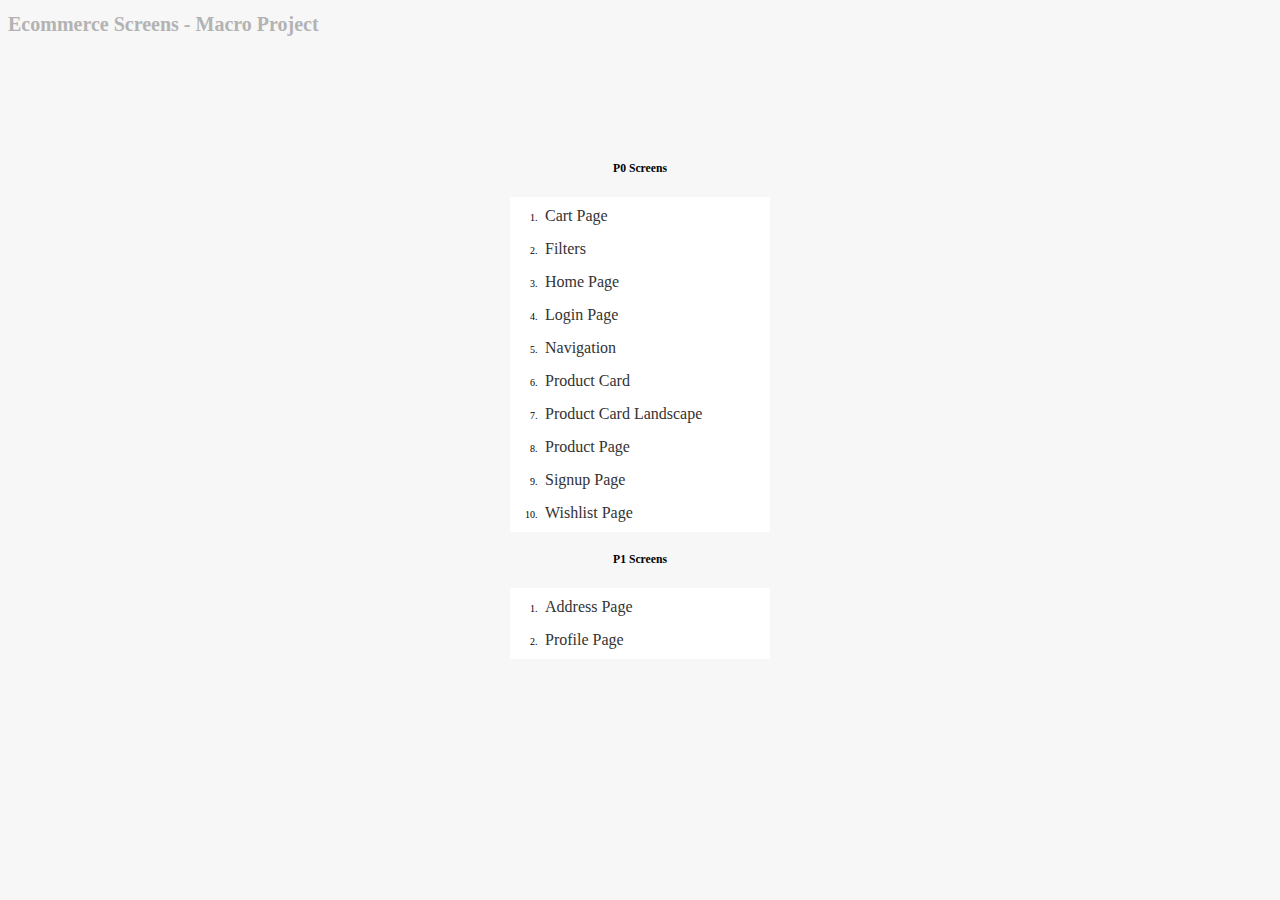
<file: index.html>
<!DOCTYPE html>
<html lang="en">
<head>
    <meta charset="UTF-8">
    <meta http-equiv="X-UA-Compatible" content="IE=edge">
    <meta name="viewport" content="width=device-width, initial-scale=1.0">
    <title>Overview</title>
    <link rel="stylesheet" href="https://mhd-ui-dev.netlify.app/main.css">
    <link rel="stylesheet" href="../main.css">
    <link rel="stylesheet" href="index.css">
</head>
<body>
    <h1 class="centered-text grey">Ecommerce Screens - Macro Project</h1>
    <div class="index-container">
        <h3>P0 Screens</h3>
        <ol>  
            <li><a href="./Cart Page/cart.html">Cart Page</a></li>
            <li><a href="./Filters/filter.html">Filters</a></li>
            <li><a href="./Home/home.html">Home Page</a></li>
            <li><a href="./Login Page/login.html">Login Page</a></li>
            <li><a href="./Navbar/navbar.html">Navigation</a></li>
            <li><a href="./Product Card/product-card.html">Product Card</a></li>
            <li><a href="./Product Card Landscape/product-card-landscape.html">Product Card Landscape</a></li>
            <li><a href="./Product Page/product-page.html">Product Page</a></li>
            <li><a href="./Signup Page/signup.html">Signup Page</a></li>
            <li><a href="./Wishlist Page/wishlist.html">Wishlist Page</a></li>
        </ol>
        <h3>P1 Screens</h3>
        <ol>
            <li><a href="./Address Page/address.html">Address Page</a></li>
            <li><a href="./Profile Page/profile.html">Profile Page</a></li>
        </ol>
    </div>
</body>
</html>
</file>
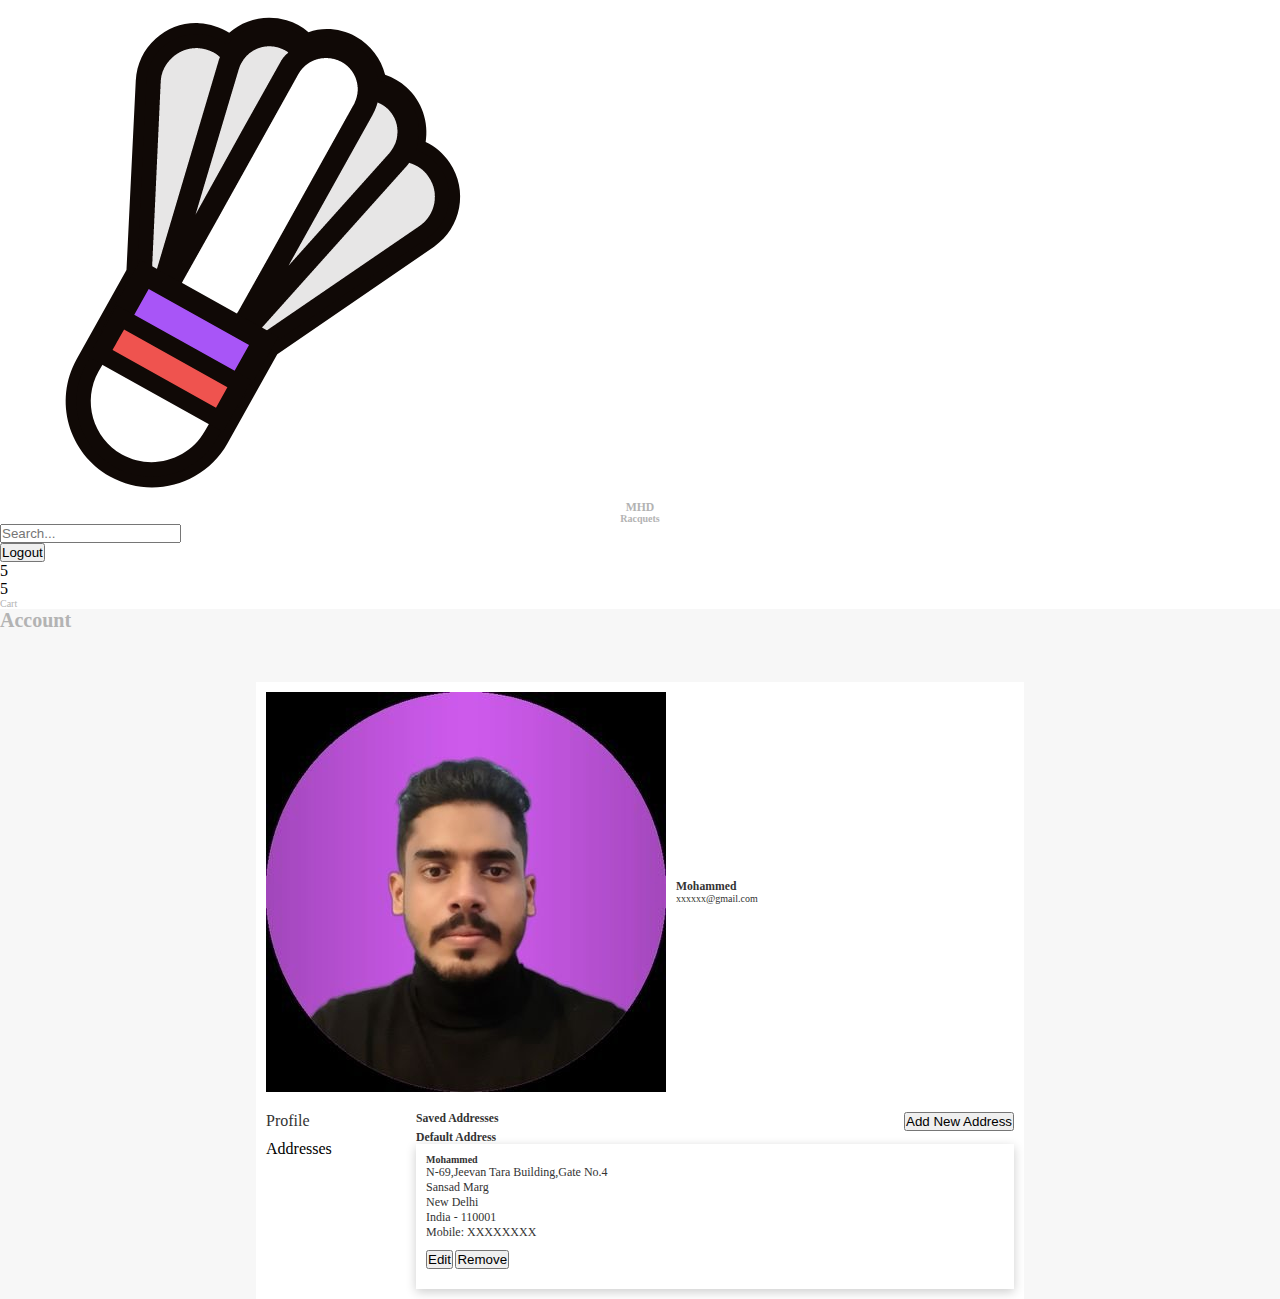
<file: Address Page/address.html>
<!DOCTYPE html>
<html lang="en">

<head>
    <meta charset="UTF-8">
    <meta http-equiv="X-UA-Compatible" content="IE=edge">
    <meta name="viewport" content="width=device-width, initial-scale=1.0">
    <title>Profile</title>
    <link rel="stylesheet" href="https://use.fontawesome.com/releases/v5.15.4/css/all.css"
        integrity="sha384-DyZ88mC6Up2uqS4h/KRgHuoeGwBcD4Ng9SiP4dIRy0EXTlnuz47vAwmeGwVChigm" crossorigin="anonymous">
        <link rel="stylesheet" href="https://mhd-ui-dev.netlify.app/main.css">
    <link rel="stylesheet" href="../main.css">
    <link rel="stylesheet" href="../Navbar/navbar.css">
    <link rel="stylesheet" href="../Profile Page/profile.css">
    <link rel="stylesheet" href="address.css">
</head>

<body>
    <nav class="nav-bar bg-white">
        <div class="hamburger-icon">
            <i class="fas fa-bars"></i>
        </div>
        <div class="nav-brand">
             <img src="/Images/MHD (3).png">
             <div class="nav-brand-typography">
                <h3 class="grey">MHD</h3>
                <h4 class="grey">Racquets</h4>     
            </div>
        </div>
        <div class="search-bar">
            <i class="fas fa-search grey"></i>
            <input type="text" placeholder="Search...">
        </div>
        <div class="nav-links">
          <ul>
            <li><button class="btn btn-primary">Logout</button></li>
            <li>
                <div class="badge">
                    <i class="far fa-heart grey bg-none"></i>
                    <div class="badge-number"><span>5</span></div>
                 </div>
            </li>
            <li>
                <div class="display-flex align-items">
                    <div class="badge">
                        <i class="fas fa-shopping-cart bg-none grey"></i>
                        <div class="badge-number"><span>5</span></div>
                     </div>
                     <p class="bg-none grey">Cart</p>
                </div>
            </li>
          </ul>
        </div>
        
    </nav>
    <h1 class="centered-text grey">Account</h1>
    <main class="profile-container">

        <div class="profile-header">
            <div class="user-header">
                <img src="../Images/mhd-dp.jpeg" alt="avatar" class="avatar avatar-lg">
                <div class="user-header-info">
                    <h3 class="charcaol">Mohammed</h3>
                    <p class="charcaol">xxxxxx@gmail.com</p>
                </div>
            </div>
        </div>
        <div class="profile-aside">
            <div class="profile-tabs">
                <span class="tab-item charcaol "><a href="">Profile</a></span>
                <span class="tab-item charcaol active"><a href="">Addresses</a></span>
            </div>
        </div>
        <div class="address-list-container">
            <div class="address-list-header">
                <h3 class="charcoal">Saved Addresses</h3>
                <button class="btn btn-primary">Add New Address</button>
            </div>
            <h3 class="charcoal">Default Address</h3>
            <div class="address-card">
                <h4 class="charcoal">Mohammed</h4>
                <p>N-69,Jeevan Tara Building,Gate No.4</p>
                <p>Sansad Marg</p>
                <p>New Delhi</p>
                <p>India - 110001</p>
                <p>Mobile: XXXXXXXX</p>
                <div class="fluid-x">
                    <button class="btn btn-secondary">Edit</button>
                    <button class="btn btn-secondary">Remove</button>
                </div>
            </div>
        </div>
    </main>
</body>

</html>
</file>
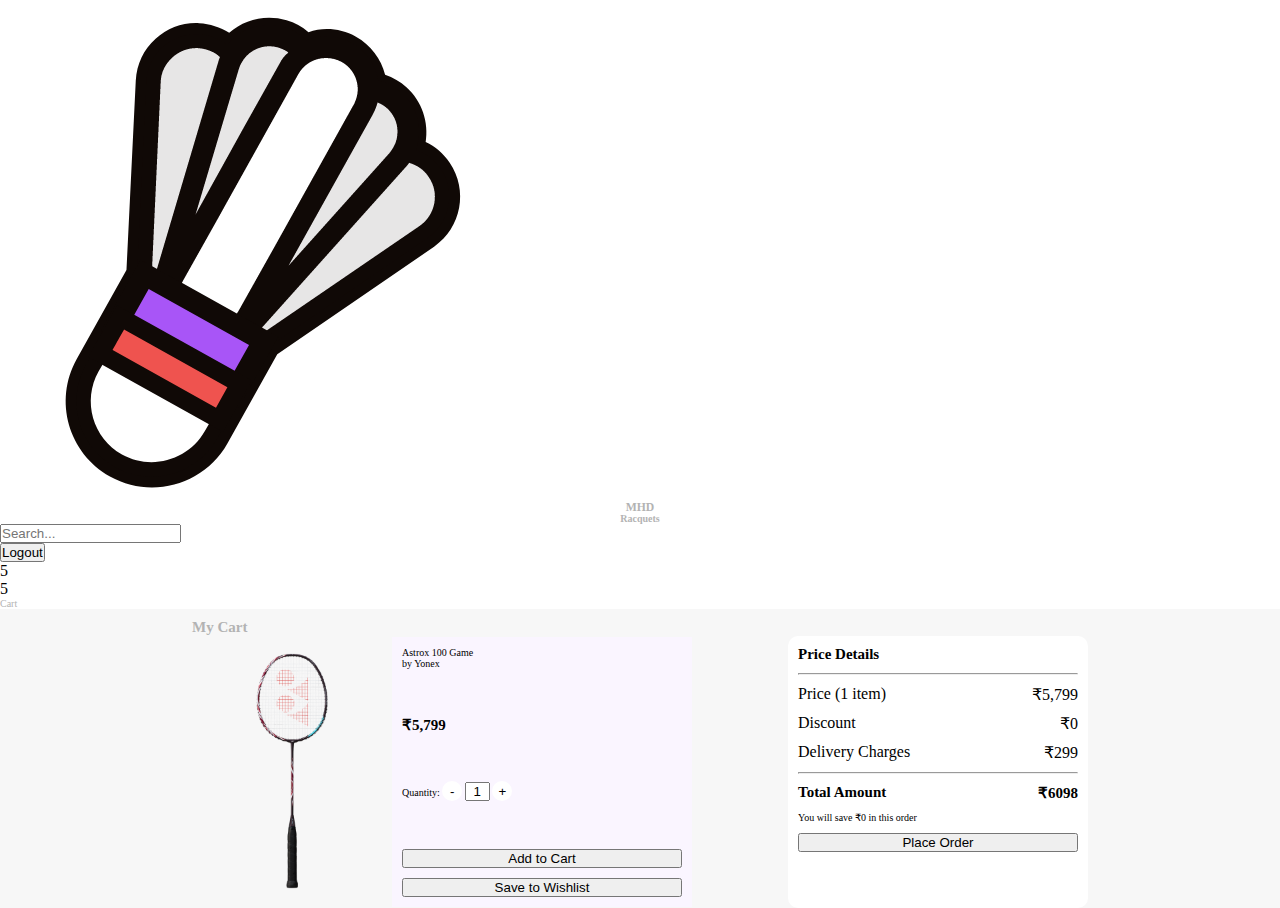
<file: Cart Page/cart.html>
<!DOCTYPE html>
<html lang="en">
<head>
    <meta charset="UTF-8">
    <meta http-equiv="X-UA-Compatible" content="IE=edge">
    <meta name="viewport" content="width=device-width, initial-scale=1.0">
    <title>Cart</title>
    <link rel="stylesheet" href="https://use.fontawesome.com/releases/v5.15.4/css/all.css"
    integrity="sha384-DyZ88mC6Up2uqS4h/KRgHuoeGwBcD4Ng9SiP4dIRy0EXTlnuz47vAwmeGwVChigm" crossorigin="anonymous">
    <link rel="stylesheet" href="https://mhd-ui-dev.netlify.app/main.css">
    <link rel="stylesheet" href="../main.css">
    <link rel="stylesheet" href="../Navbar/navbar.css">
    <link rel="stylesheet" href="../Product Card Landscape/product-card-landscape.css">
    <link rel="stylesheet" href="cart.css">
</head>
<body>
    <nav class="nav-bar bg-white">
        <div class="hamburger-icon">
            <i class="fas fa-bars"></i>
        </div>
        <div class="nav-brand">
             <img src="/Images/MHD (3).png">
             <div class="nav-brand-typography">
                <h3 class="grey">MHD</h3>
                <h4 class="grey">Racquets</h4>     
            </div>
        </div>
        <div class="search-bar">
            <i class="fas fa-search grey"></i>
            <input type="text" placeholder="Search...">
        </div>
        <div class="nav-links">
          <ul>
            <li><button class="btn btn-primary">Logout</button></li>
            <li>
                <div class="badge">
                    <i class="far fa-heart grey bg-none"></i>
                    <div class="badge-number"><span>5</span></div>
                 </div>
            </li>
            <li>
                <div class="display-flex align-items">
                    <div class="badge">
                        <i class="fas fa-shopping-cart bg-none grey"></i>
                        <div class="badge-number"><span>5</span></div>
                     </div>
                     <p class="bg-none grey">Cart</p>
                </div>
            </li>
          </ul>
        </div>
        
    </nav>
    <main>
        <h2 class="centered-text grey">My Cart</h2>
        <div class="cart-container">
            <div class="card-container product-container product-landscape-container">
                <div class="card-image-basic product-landscape-image relative-pos">
                    <img src="../Images/astrox100game.png" alt="astrox 100 game" />
                </div>
                <div class="product-landscape-body  bg-purple-50">
                    <div class="card-heading bg-purple-50">
                        <div class="padding-l-r-16-b-5 heading bg-purple-50">Astrox 100 Game</div>
                        <div class="padding-l-r-16-b-5 sub-heading bg-purple-50">by Yonex
                        </div>
                    </div>
                    <div class="product-price padding-l-r-16-b-5  bg-purple-50">
                        <h2>₹5,799</h2>
                    </div>
                    <div class="product-quantity">
                        <label for="quantity">
                            Quantity:
                            <button class="btn-qty">-</button>
                            <input id="qty-input" type="number" value="1">
                            <button class="btn-qty">+</button>
                        </label>
                    </div>
                    <div class="card-footer-basic product-card-footer fluid-y bg-purple-50">
                        <button class="btn btn-primary">Add to Cart</button>
                        <button class="btn btn-secondary">Save to Wishlist</button>
                    </div>
                </div>
            </div>
            <div class="cart-summary-container">
                <h2>Price Details</h2>
                <hr>
                <div class="total-summary">
                    <div>
                        <span>Price (1 item)</span>
                        <span>₹5,799</span>
                    </div>
                    <div>
                        <span>Discount</span>
                        <span>₹0</span>
                    </div>
                    <div>
                        <span>Delivery Charges</span>
                        <span>₹299</span>
                    </div>
                    <hr>
                    <div>
                        <h2>Total Amount</h2>
                        <h2>₹6098</h2>
                    </div>
                </div>
                

                <p>You will save ₹0 in this order</p>
                <button class="btn btn-primary">Place Order</button>
            </div>
        </div>
    </main>
</body>
</html>
</file>
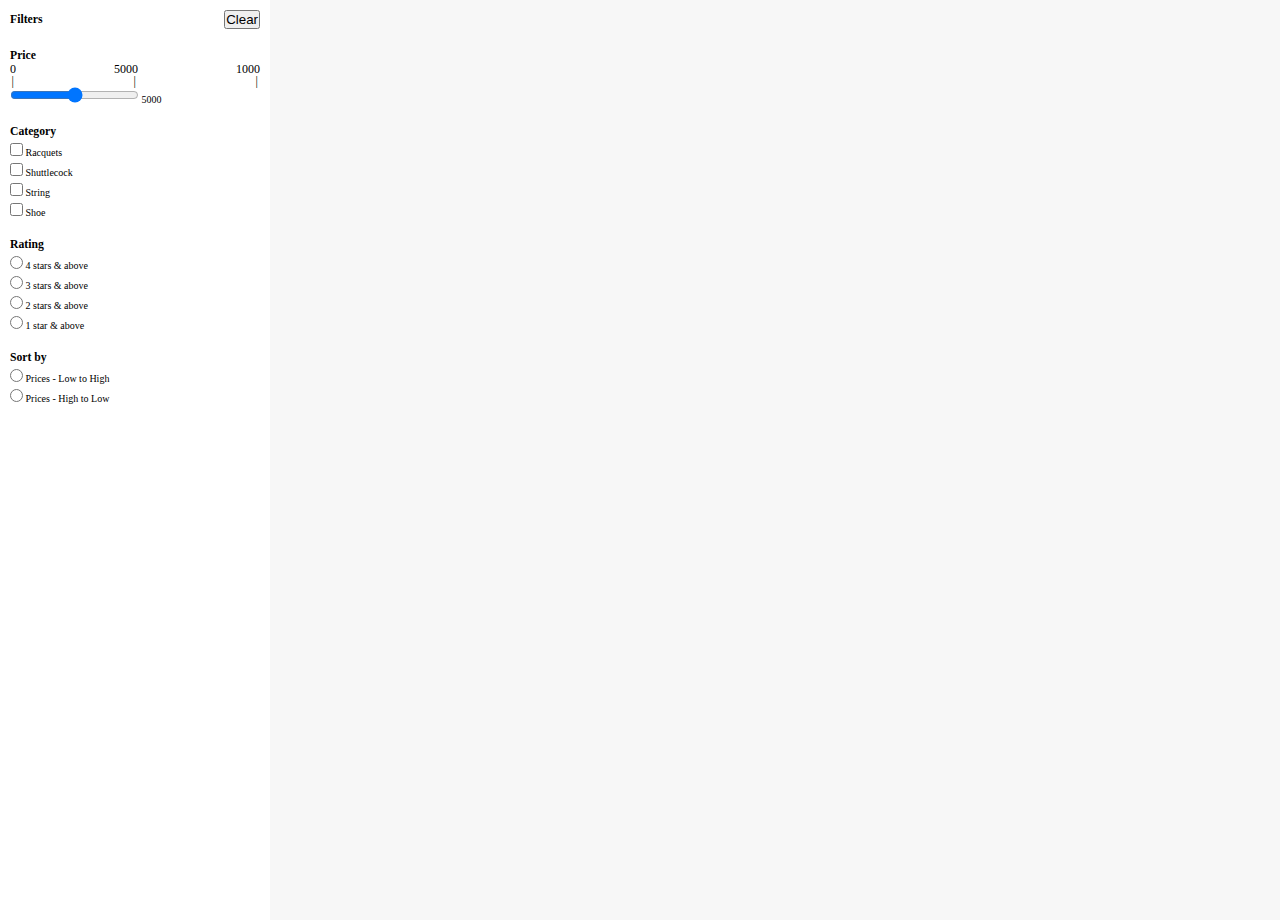
<file: Filters/filter.html>
<!DOCTYPE html>
<html lang="en">
<head>
    <meta charset="UTF-8">
    <meta http-equiv="X-UA-Compatible" content="IE=edge">
    <meta name="viewport" content="width=device-width, initial-scale=1.0">
    <title>Filters</title>
    <link rel="stylesheet" href="https://mhd-ui-dev.netlify.app/main.css">
    <link rel="stylesheet" href="filter.css">
    <link rel="stylesheet" href="../main.css">
</head>
<body>
    <aside>
        <div class="display-flex">
            <h3>Filters</h3>
            <button class="btn btn-link">Clear</button>
        </div>
        <div class="price-filter">
            <h3>Price</h3>
            <div class="price-range">
                <span class="position-relative">0</span>
                <span class="position-relative">5000</span>
                <span class="position-relative">1000</span>
            </div>
            <div class="range-wrap">
                <input type="range" min="0" name='slider' id='slider' class="range" max="100">
                <output for='slider' class="bubble" onforminput="value=slider.valueAsNumber;">5000</output>
            </div>
        </div>
        <div class="category filter-flex-y ">
            <h3>Category</h3>
            <label for="racquets"><input name="racquets" type="checkbox"> Racquets</label>
            <label for="shuttlecock"><input name="shuttlecock" type="checkbox"> Shuttlecock</label>
            <label for="string"><input name="string" type="checkbox"> String</label>
            <label for="shoe"><input name="shoe" type="checkbox"> Shoe</label>
        </div>
        <div class="rating filter-flex-y">
            <h3>Rating</h3>
            <label for="four-star"><input name="racquets" type="radio"> 4 stars & above</label>
            <label for="three-star"><input name="shuttlecock" type="radio"> 3 stars & above</label>
            <label for="two-star"><input name="string" type="radio"> 2 stars & above</label>
            <label for="one-star"><input name="shoe" type="radio"> 1 star & above</label>
        </div>
        <div class="sort-by filter-flex-y">
            <h3>Sort by</h3>
            <label for="low-high"><input name="low-high" type="radio"> Prices - Low to High</label>
            <label for="high-low"><input name="high-low" type="radio"> Prices - High to Low</label>
        </div>
    </aside>
</body>
</html>
</file>
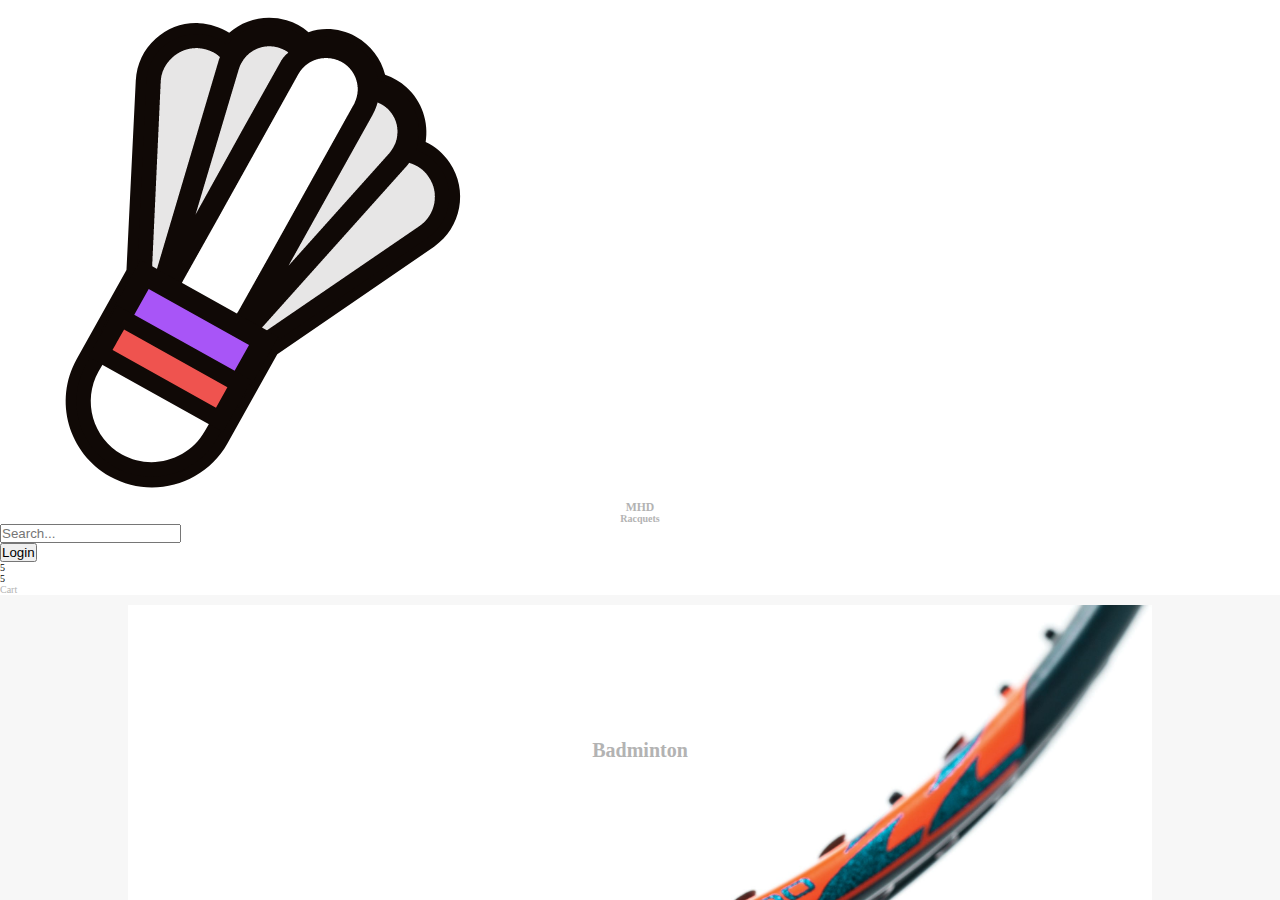
<file: Home/home.html>
<!DOCTYPE html>
<html lang="en">

<head>
    <meta charset="UTF-8">
    <meta http-equiv="X-UA-Compatible" content="IE=edge">
    <meta name="viewport" content="width=device-width, initial-scale=1.0">
    <link rel="shortcut icon" href="../Images/MHD (3).png" type="image/x-icon">
    <link rel="stylesheet" href="https://mhd-ui-dev.netlify.app/main.css">
    <link rel="stylesheet" href="https://use.fontawesome.com/releases/v5.15.4/css/all.css"
        integrity="sha384-DyZ88mC6Up2uqS4h/KRgHuoeGwBcD4Ng9SiP4dIRy0EXTlnuz47vAwmeGwVChigm" crossorigin="anonymous">
    <link rel="stylesheet" href="../Navbar/navbar.css">
    <link rel="stylesheet" href="home.css">
    <link rel="stylesheet" href="../main.css">
    <title>Homepage</title>
</head>

<body>
    <div class="home-container">
        <nav class="nav-bar bg-white">
            <div class="hamburger-icon">
                <i class="fas fa-bars"></i>
            </div>
            <div class="nav-brand">
                 <img src="/Images/MHD (3).png">
                 <div class="nav-brand-typography">
                    <h3 class="grey">MHD</h3>
                    <h4 class="grey">Racquets</h4>     
                </div>
            </div>
            <div class="search-bar">
                <i class="fas fa-search grey"></i>
                <input type="text" placeholder="Search...">
            </div>
            <div class="nav-links">
              <ul>
                <li><button class="btn btn-primary">Login</button></li>
                <li>
                    <div class="badge">
                        <i class="far fa-heart grey bg-none"></i>
                        <div class="badge-number"><span>5</span></div>
                     </div>
                </li>
                <li>
                    <div class="display-flex align-items">
                        <div class="badge">
                            <i class="fas fa-shopping-cart bg-none grey"></i>
                            <div class="badge-number"><span>5</span></div>
                         </div>
                         <p class="bg-none grey">Cart</p>
                    </div>
                </li>
              </ul>
            </div>
            
        </nav>

        <main>
            
            <div class="hero-container">
                <div class="hero-image">
                    <img src="../Images/racquets-hero.jpeg" alt="hero-image">
                </div>
                <div class="hero-heading">
                    <h1>Badminton</h1>
                </div>
            </div>
            <h2 class="centered-text grey">Featured Categories</h2>
            <div class="featured-categories">
                <div class="featured-item">
                    <img src="../Images/rq-3.png" alt="racquet">
                    <h3>Racquets</h3>
                </div>
                <div class="featured-item">
                    <img src="../Images/shuttle-1.png" alt="shuttle" srcset="">
                    <h3>Shuttlecock</h3>
                </div>
                <div class="featured-item">
                    <img src="../Images/string-1.png" alt="string" srcset="">
                    <h3>String</h3>
                </div>
                <div class="featured-item">
                    <img src="../Images/shoe-1.png" alt="shoe" srcset="">
                    <h3>Shoe</h3>
                </div>
            </div>
            <h2 class="centered-text grey">New Arrivals</h2>
            <div class="new-arrival-container">
                <div class="card-container  bg-purple-50 card-width-40 padding-1rem">
                    <div class="horizontal-card">
                        <div class="card-image-basic">
                            <img src="../Images/rq-1.jpeg" alt="gold medal edition" />
                        </div>
                        <div class="card-heading">
                            <div class="padding-l-r-16-b-5 heading bg-purple-50">Gold medal Limited Edition</div>
                            <div class="padding-l-r-16-b-5 sub-heading bg-purple-50">by LI-NING</div>
                        </div>
                    </div>
                    <div class="footer-links fluid-x bg-purple-50">
                        <button class="icon-btn"><i class="fas fa-heart"></i></button>
                        <button class="btn btn-primary">BUY NOW</button>
                    </div>
                </div>
                
                <div class="card-container  bg-purple-50 card-width-40 padding-1rem">
                    <div class="horizontal-card">
                        <div class="card-image-basic">
                            <img src="../Images/rq-2.jpeg"  alt="aeronaut 4000" />
                        </div>
                        <div class="card-heading  ">
                            <div class="padding-l-r-16-b-5 heading bg-purple-50">Aeronaut 4000 boost</div>
                            <div class="padding-l-r-16-b-5 sub-heading bg-purple-50">by LI-NING</div>
                        </div>
                    </div>
                    <div class="footer-links fluid-x bg-purple-50 padding-1rem">
                        <button class="icon-btn"><i class="fas fa-heart"></i></button>
                        <button class="btn btn-primary">BUY NOW</button>
                    </div>
                </div>
            </div>
    </div>
    </main>
    </div>

</body>

</html>
</file>
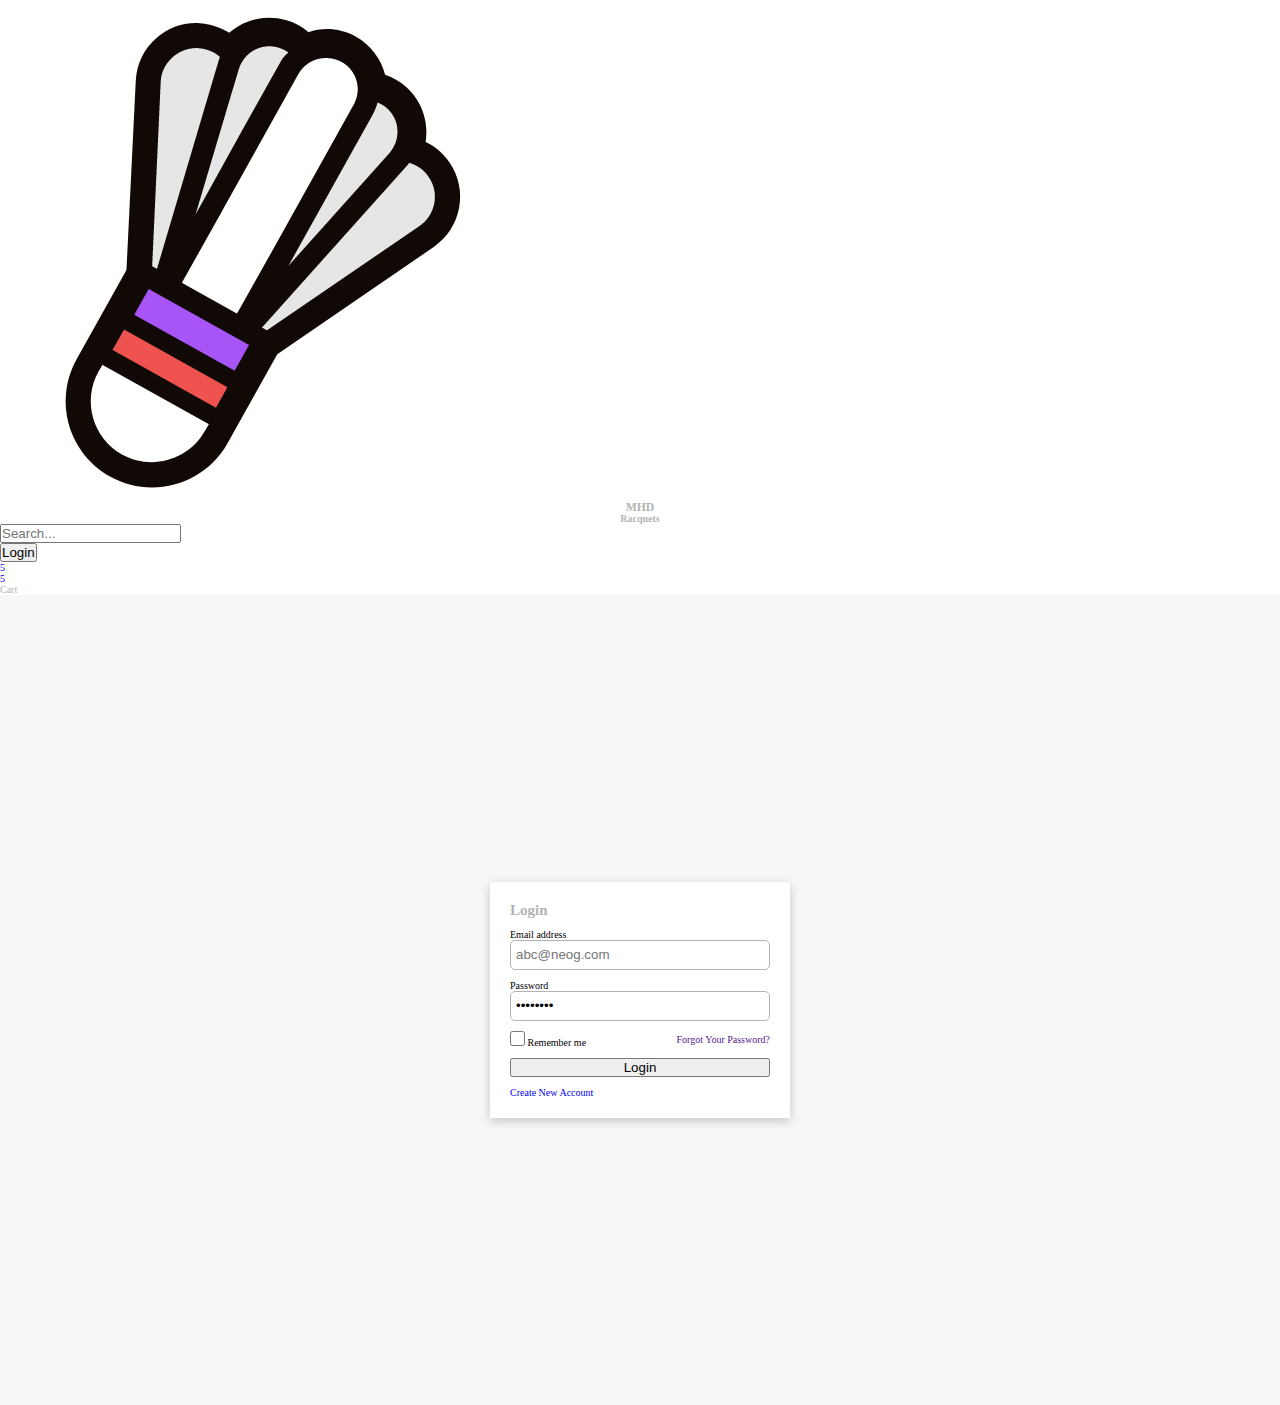
<file: Login Page/login.html>
<!DOCTYPE html>
<html lang="en">
<head>
    <meta charset="UTF-8">
    <meta http-equiv="X-UA-Compatible" content="IE=edge">
    <meta name="viewport" content="width=device-width, initial-scale=1.0">
    <title>Login</title>
    <link rel="stylesheet" href="https://use.fontawesome.com/releases/v5.15.4/css/all.css"
    integrity="sha384-DyZ88mC6Up2uqS4h/KRgHuoeGwBcD4Ng9SiP4dIRy0EXTlnuz47vAwmeGwVChigm" crossorigin="anonymous">
    <link rel="stylesheet" href="https://mhd-ui-dev.netlify.app/main.css">
    <link rel="stylesheet" href="../main.css">
    <link rel="stylesheet" href="../Navbar/navbar.css">
    <link rel="stylesheet" href="login.css">
</head>
<body>
    <nav class="nav-bar bg-white">
        <div class="hamburger-icon">
            <i class="fas fa-bars"></i>
        </div>
        <a href="../index.html">
            <div class="nav-brand">
                 <img src="/Images/MHD (3).png">
                 <div class="nav-brand-typography">
                    <h3 class="grey">MHD</h3>
                    <h4 class="grey">Racquets</h4>
                </div>
            </div>
        </a>
        <div class="search-bar">
            <i class="fas fa-search grey"></i>
            <input type="text" placeholder="Search...">
        </div>
        <div class="nav-links">
          <ul>
            <li><a href="../Login Page/login.html"><button class="btn btn-primary">Login</button></a></li>
            <li>
                <a href="../Wishlist Page/wishlist.html">
                    <div class="badge">
                        <i class="far fa-heart grey bg-none"></i>
                        <div class="badge-number"><span>5</span></div>
                     </div>
                </a>
            </li>
            <li>
                <a href="../Cart Page/cart.html">
                    <div class="display-flex align-items">
                        <div class="badge">
                            <i class="fas fa-shopping-cart bg-none grey"></i>
                            <div class="badge-number"><span>5</span></div>
                         </div>
                         <p class="bg-none grey">Cart</p>
                    </div>
                </a>
            </li>
          </ul>
        </div>
        
    </nav>
    <main class="login-container">
        <div class="login-form-container bg-white ">
            <h2 class="centered-text grey">Login</h2>
            <form action="" class="login-form">
                <label for="email">Email address 
                    <br> <input id="email" name="email" type="email" placeholder="abc@neog.com">
                </label>
                
                <label for="password">Password
                    <br> <input type="password" value="12345678">
                </label>
                
                <div class="remember-me-container">
                    <label for="remember-me"><input id="remember-me" type="checkbox"> Remember me</label>
                    <span><a href="">Forgot Your Password?</a></span>
                </div>
                <button class="btn btn-primary">Login</button>
                <div>
                    <p class="centered-text"><a href="../Signup Page/signup.html">Create New Account <i class="fas fa-chevron-right"></i></a></p>
                </div>
            </form>
        </div>
    </main>
</body>
</html>
</file>
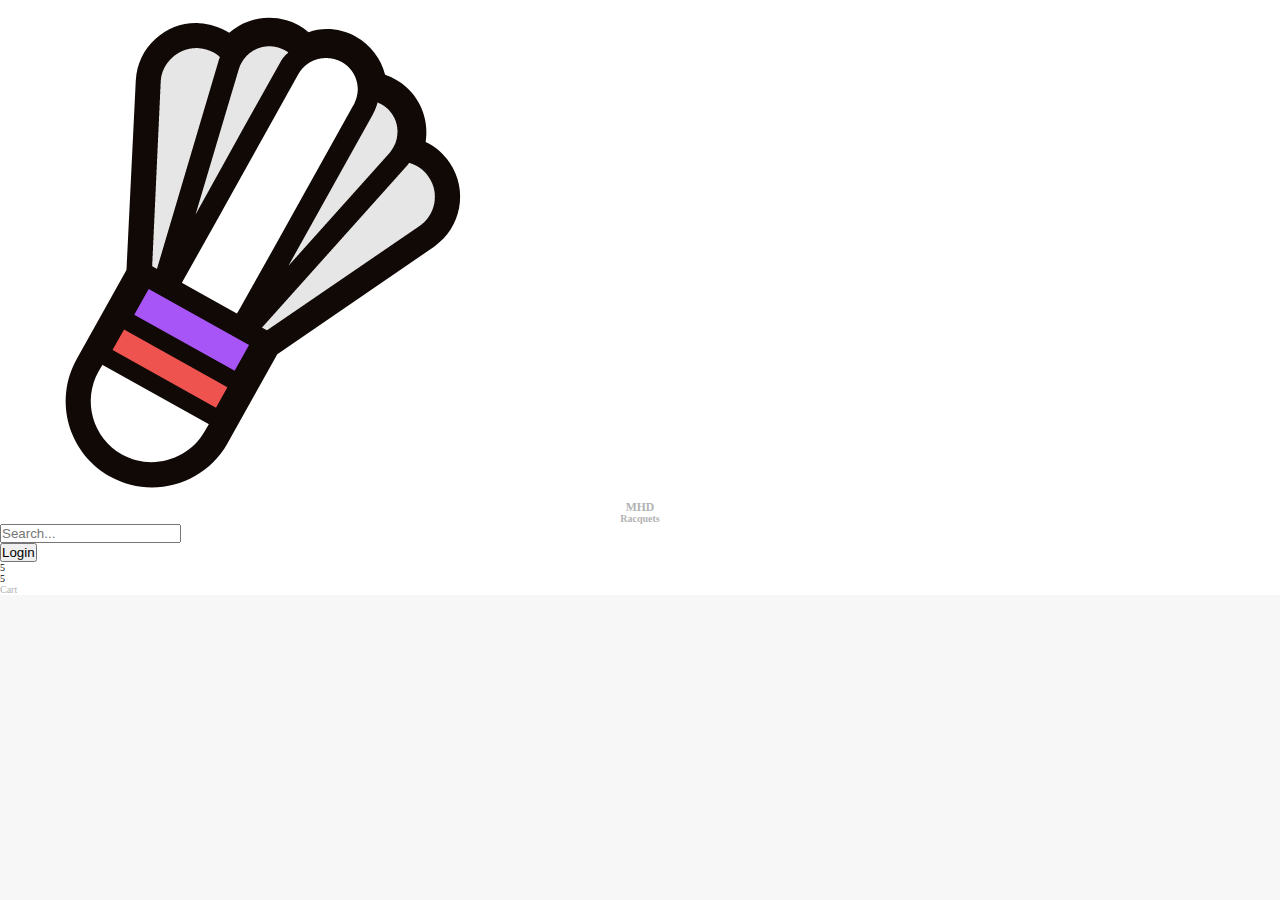
<file: Navbar/navbar.html>
<!DOCTYPE html>
<html lang="en">
<head>
    <meta charset="UTF-8">
    <meta http-equiv="X-UA-Compatible" content="IE=edge">
    <meta name="viewport" content="width=device-width, initial-scale=1.0">
    <link rel="stylesheet" href="https://use.fontawesome.com/releases/v5.15.4/css/all.css" integrity="sha384-DyZ88mC6Up2uqS4h/KRgHuoeGwBcD4Ng9SiP4dIRy0EXTlnuz47vAwmeGwVChigm" crossorigin="anonymous">
    <link rel="stylesheet" href="https://mhd-ui-dev.netlify.app/main.css">
    <title>Navbar</title>
    <link rel="stylesheet" href="../main.css">
    <link rel="stylesheet" href="navbar.css">
</head>
<body>
    <nav class="nav-bar bg-white">
        <div class="hamburger-icon">
            <i class="fas fa-bars"></i>
        </div>
        <div class="nav-brand">
             <img src="/Images/MHD (3).png">
             <div class="nav-brand-typography">
                <h3 class="grey">MHD</h3>
                <h4 class="grey">Racquets</h4>     
            </div>
        </div>
        <div class="search-bar">
            <i class="fas fa-search grey"></i>
            <input type="text" placeholder="Search...">
        </div>
        <div class="nav-links">
          <ul>
            <li><button class="btn btn-primary">Login</button></li>
            <li>
                <div class="badge">
                    <i class="far fa-heart grey bg-none"></i>
                    <div class="badge-number"><span>5</span></div>
                 </div>
            </li>
            <li>
                <div class="display-flex align-items">
                    <div class="badge">
                        <i class="fas fa-shopping-cart bg-none grey"></i>
                        <div class="badge-number"><span>5</span></div>
                     </div>
                     <p class="bg-none grey">Cart</p>
                </div>
            </li>
          </ul>
        </div>
        
    </nav>
</body>
</html>
</file>
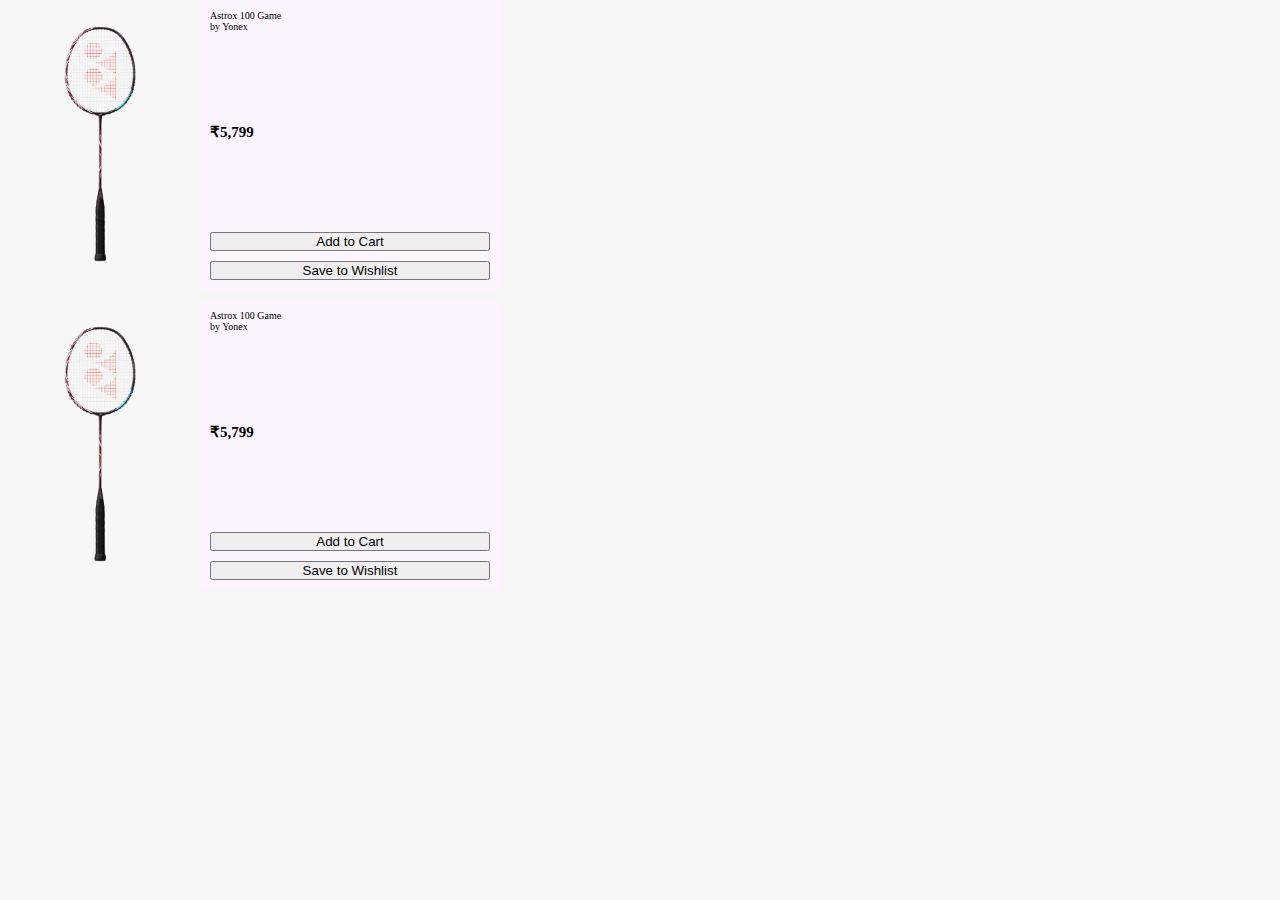
<file: Product Card Landscape/product-card-landscape.html>
<!DOCTYPE html>
<html lang="en">
<head>
    <meta charset="UTF-8">
    <meta http-equiv="X-UA-Compatible" content="IE=edge">
    <meta name="viewport" content="width=device-width, initial-scale=1.0">
    <title>Product Card Landscape</title>
    <link rel="stylesheet" href="https://use.fontawesome.com/releases/v5.15.4/css/all.css"
    integrity="sha384-DyZ88mC6Up2uqS4h/KRgHuoeGwBcD4Ng9SiP4dIRy0EXTlnuz47vAwmeGwVChigm" crossorigin="anonymous">
    <link rel="stylesheet" href="https://mhd-ui-dev.netlify.app/main.css">
    <link rel="stylesheet" href="../Product Card/product-card.css">
    <link rel="stylesheet" href="../main.css">
    <link rel="stylesheet" href="./product-card-landscape.css">
</head>
<body>
    <div class="fluid-y">
        <div class="card-container product-container product-landscape-container">
            <div class="card-image-basic product-landscape-image relative-pos">
                <img src="../Images/astrox100game.png" alt="astrox 100 game" />
            </div>
            <div class="product-landscape-body  bg-purple-50">
                <div class="card-heading bg-purple-50">
                    <div class="padding-l-r-16-b-5 heading bg-purple-50">Astrox 100 Game</div>
                    <div class="padding-l-r-16-b-5 sub-heading bg-purple-50">by Yonex
                    </div>
                </div>
                <div class="product-price padding-l-r-16-b-5  bg-purple-50">
                    <h2>₹5,799</h2>
                </div>
                <div class="card-footer-basic product-card-footer fluid-y bg-purple-50">
                    <button class="btn btn-primary">Add to Cart</button>
                    <button class="btn btn-secondary">Save to Wishlist</button>
                </div>
            </div>
        </div>
        <div class="card-container product-container product-landscape-container">
            <div class="card-image-basic product-landscape-image relative-pos">
                <img src="../Images/astrox100game.png" alt="astrox 100 game" />
            </div>
            <div class="product-landscape-body  bg-purple-50">
                <div class="card-heading bg-purple-50">
                    <div class="padding-l-r-16-b-5 heading bg-purple-50">Astrox 100 Game</div>
                    <div class="padding-l-r-16-b-5 sub-heading bg-purple-50">by Yonex
                    </div>
                </div>
                <div class="product-price padding-l-r-16-b-5  bg-purple-50">
                    <h2>₹5,799</h2>
                </div>
                <div class="card-footer-basic product-card-footer fluid-y bg-purple-50">
                    <button class="btn btn-primary">Add to Cart</button>
                    <button class="btn btn-secondary">Save to Wishlist</button>
                </div>
            </div>
        </div>
    </div>
</body>
</html>
</file>
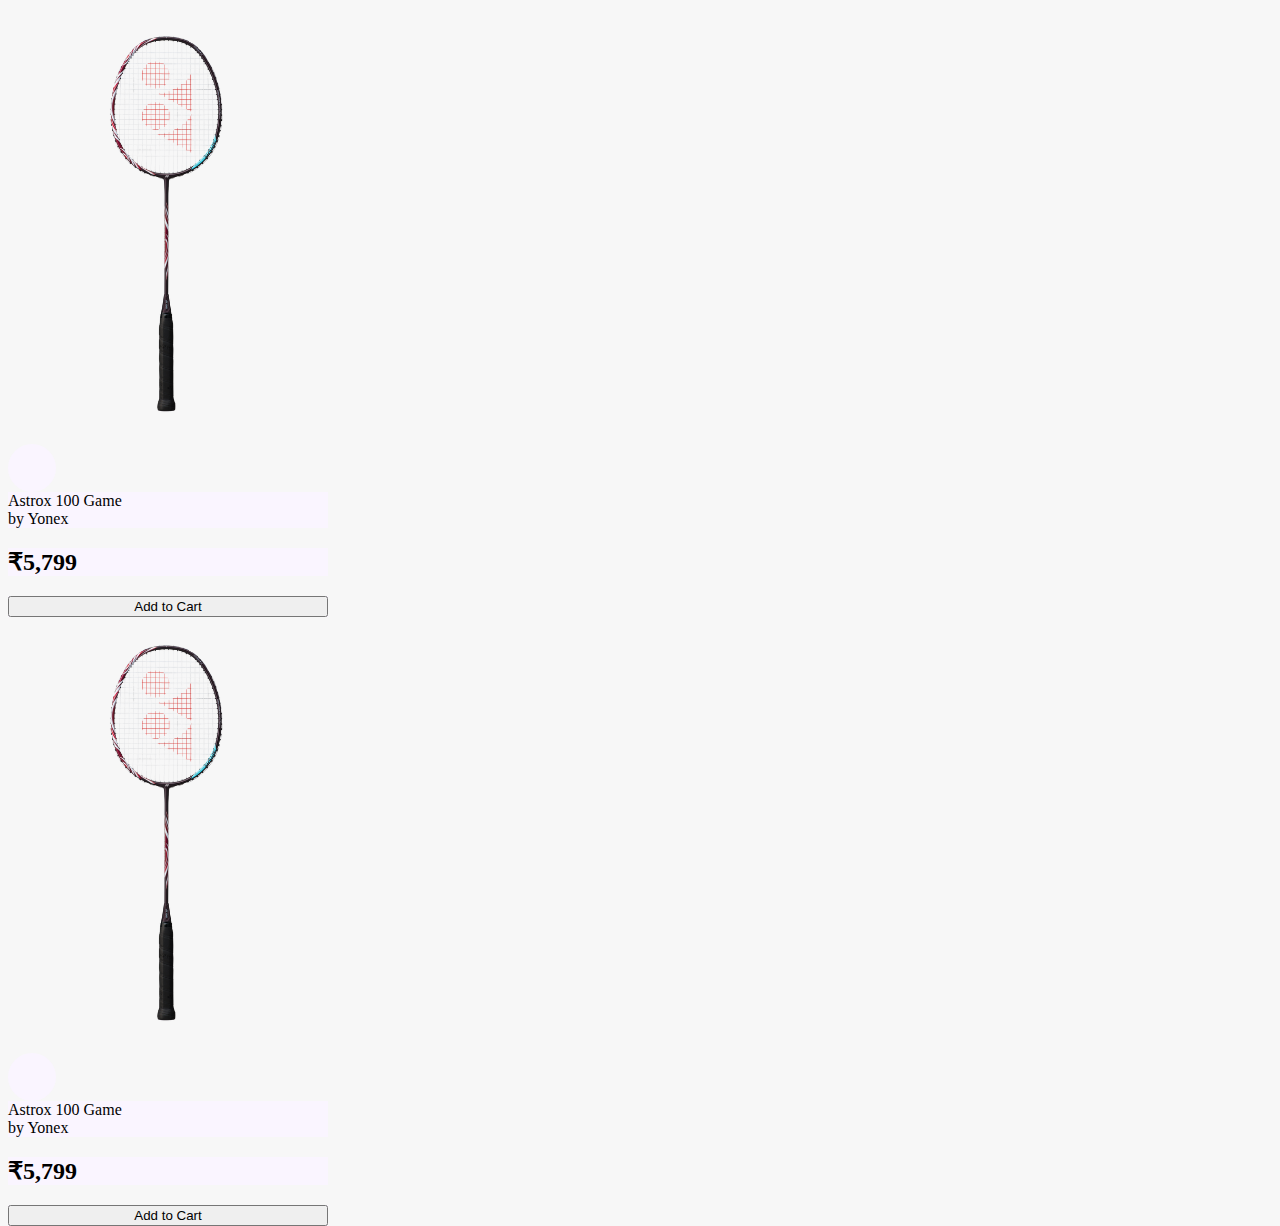
<file: Product Card/product-card.html>
<!DOCTYPE html>
<html lang="en">

<head>
    <meta charset="UTF-8">
    <meta http-equiv="X-UA-Compatible" content="IE=edge">
    <meta name="viewport" content="width=device-width, initial-scale=1.0">
    <title>Product Card</title>
  
    
    <link rel="stylesheet" href="https://mhd-ui-dev.netlify.app/main.css">
    <link rel="stylesheet" href="https://use.fontawesome.com/releases/v5.15.4/css/all.css"
        integrity="sha384-DyZ88mC6Up2uqS4h/KRgHuoeGwBcD4Ng9SiP4dIRy0EXTlnuz47vAwmeGwVChigm" crossorigin="anonymous">
        <link rel="stylesheet" href="product-card.css">
        <link rel="stylesheet" href="../main.css">

</head>

<body>
    <div class="display-flex">
        <div class="card-container product-container">
            <div class="card-image-basic product-image relative-pos">
                <img src="../Images/astrox100game.png" alt="astrox 100 game" />
                <span class="btn-dismiss"><i class="fas fa-heart grey"></i></span>
            </div>
            <div class="card-heading bg-purple-50">
                <div class="padding-l-r-16-b-5 heading bg-purple-50">Astrox 100 Game</div>
                <div class="padding-l-r-16-b-5 sub-heading bg-purple-50">by Yonex
                </div>
            </div>
            <div class="product-price padding-l-r-16-b-5  bg-purple-50">
                <h2>₹5,799</h2>
            </div>
            <div class="card-footer-basic product-card-footer fluid-x bg-purple-50">
                <button class="btn btn-primary">Add to Cart</button>
            </div>
        </div>
        <div class="card-container product-container">
            <div class="card-image-basic product-image relative-pos">
                <img src="../Images/astrox100game.png" alt="astrox 100 game" />
                <span class="btn-dismiss"><i class="fas fa-heart  wishlist-active"></i></span>
            </div>
            <div class="card-heading bg-purple-50">
                <div class="padding-l-r-16-b-5 heading bg-purple-50">Astrox 100 Game</div>
                <div class="padding-l-r-16-b-5 sub-heading bg-purple-50">by Yonex
                </div>
            </div>
            <div class="product-price padding-l-r-16-b-5  bg-purple-50">
                <h2>₹5,799</h2>
            </div>
            <div class="card-footer-basic product-card-footer fluid-x bg-purple-50">
                <button class="btn btn-primary">Add to Cart</button>
            </div>
        </div>
    </div>
</body>

</html>
</file>
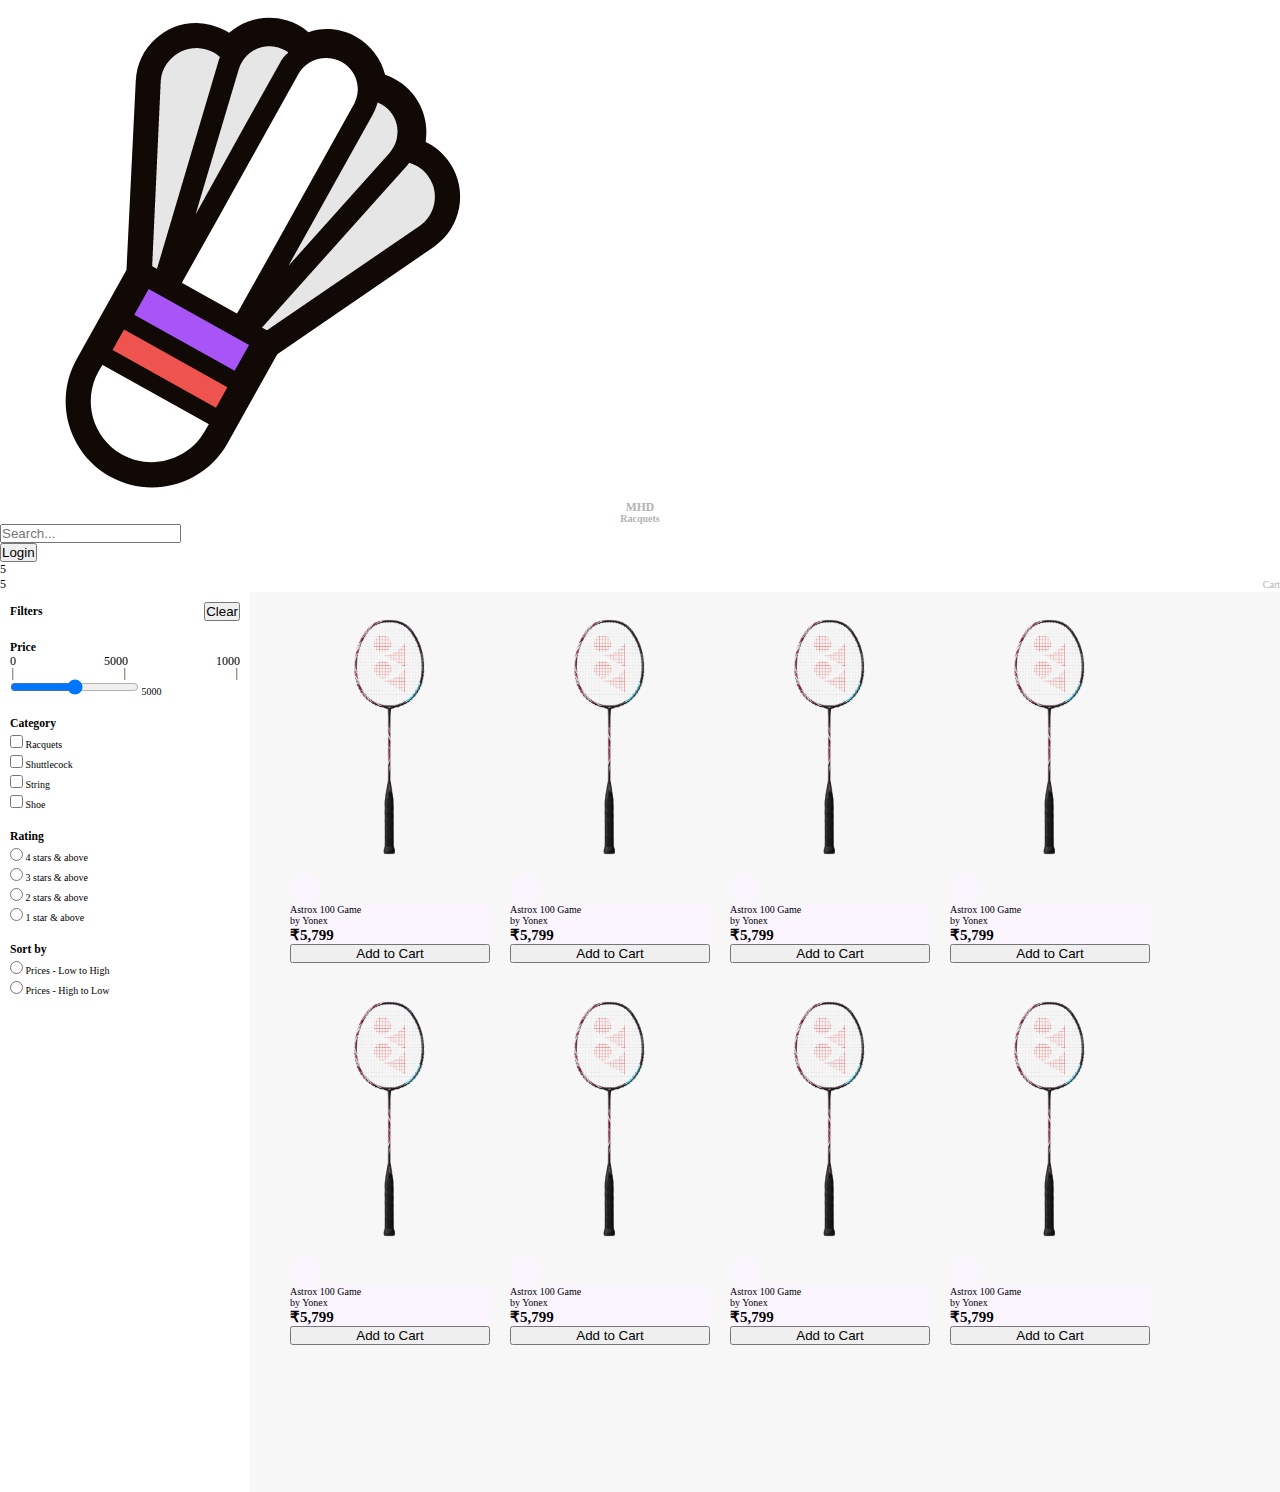
<file: Product Page/product-page.html>
<!DOCTYPE html>
<html lang="en">
<head>
    <meta charset="UTF-8">
    <meta http-equiv="X-UA-Compatible" content="IE=edge">
    <meta name="viewport" content="width=device-width, initial-scale=1.0">
    <title>Product Page</title>
    <link rel="stylesheet" href="https://use.fontawesome.com/releases/v5.15.4/css/all.css"
    integrity="sha384-DyZ88mC6Up2uqS4h/KRgHuoeGwBcD4Ng9SiP4dIRy0EXTlnuz47vAwmeGwVChigm" crossorigin="anonymous">
    <link rel="stylesheet" href="https://mhd-ui-dev.netlify.app/main.css">
    <link rel="stylesheet" href="../Navbar/navbar.css">
    <link rel="stylesheet" href="../Filters/filter.css">
    <link rel="stylesheet" href="../Product Card/product-card.css">
    <link rel="stylesheet" href="../main.css">
    <link rel="stylesheet" href="product-page.css">
</head>
<body>
    <div class="product-page-container">
        <nav class="nav-bar bg-white">
            <div class="hamburger-icon">
                <i class="fas fa-bars"></i>
            </div>
            <div class="nav-brand">
                 <img src="/Images/MHD (3).png">
                 <div class="nav-brand-typography">
                    <h3 class="grey">MHD</h3>
                    <h4 class="grey">Racquets</h4>     
                </div>
            </div>
            <div class="search-bar">
                <i class="fas fa-search grey"></i>
                <input type="text" placeholder="Search...">
            </div>
            <div class="nav-links">
              <ul>
                <li><button class="btn btn-primary">Login</button></li>
                <li>
                    <div class="badge">
                        <i class="far fa-heart grey bg-none"></i>
                        <div class="badge-number"><span>5</span></div>
                     </div>
                </li>
                <li>
                    <div class="display-flex align-items">
                        <div class="badge">
                            <i class="fas fa-shopping-cart bg-none grey"></i>
                            <div class="badge-number"><span>5</span></div>
                         </div>
                         <p class="bg-none grey">Cart</p>
                    </div>
                </li>
              </ul>
            </div>
            
        </nav>
        <aside>
            <div class="display-flex">
                <h3>Filters</h3>
                <button class="btn btn-link">Clear</button>
            </div>
            <div class="price-filter">
                <h3>Price</h3>
                <div class="price-range">
                    <span class="position-relative">0</span>
                    <span class="position-relative">5000</span>
                    <span class="position-relative">1000</span>
                </div>
                <div class="range-wrap">
                    <input type="range" min="0" name='slider' id='slider' class="range" max="100">
                    <output for='slider' class="bubble" onforminput="value=slider.valueAsNumber;">5000</output>
                </div>
            </div>
            <div class="category filter-flex-y ">
                <h3>Category</h3>
                <label for="racquets"><input name="racquets" type="checkbox"> Racquets</label>
                <label for="shuttlecock"><input name="shuttlecock" type="checkbox"> Shuttlecock</label>
                <label for="string"><input name="string" type="checkbox"> String</label>
                <label for="shoe"><input name="shoe" type="checkbox"> Shoe</label>
            </div>
            <div class="rating filter-flex-y">
                <h3>Rating</h3>
                <label for="four-star"><input name="racquets" type="radio"> 4 stars & above</label>
                <label for="three-star"><input name="shuttlecock" type="radio"> 3 stars & above</label>
                <label for="two-star"><input name="string" type="radio"> 2 stars & above</label>
                <label for="one-star"><input name="shoe" type="radio"> 1 star & above</label>
            </div>
            <div class="sort-by filter-flex-y">
                <h3>Sort by</h3>
                <label for="low-high"><input name="low-high" type="radio"> Prices - Low to High</label>
                <label for="high-low"><input name="high-low" type="radio"> Prices - High to Low</label>
            </div>
        </aside>
        <main>
            <div class="card-container product-container">
                <div class="card-image-basic product-image relative-pos">
                    <img src="../Images/astrox100game.png" alt="astrox 100 game" />
                    <span class="btn-dismiss"><i class="fas fa-heart wishlist-active"></i></span>
                </div>
                <div class="card-heading bg-purple-50">
                    <div class="padding-l-r-16-b-5 heading bg-purple-50">Astrox 100 Game</div>
                    <div class="padding-l-r-16-b-5 sub-heading bg-purple-50">by Yonex
                    </div>
                </div>
                <div class="product-price padding-l-r-16-b-5  bg-purple-50">
                    <h2>₹5,799</h2>
                </div>
                <div class="card-footer-basic product-card-footer fluid-x bg-purple-50">
                    <button class="btn btn-primary">Add to Cart</button>
                </div>
            </div>
            <div class="card-container product-container">
                <div class="card-image-basic product-image relative-pos">
                    <img src="../Images/astrox100game.png" alt="astrox 100 game" />
                    <span class="btn-dismiss"><i class="fas fa-heart grey"></i></span>
                </div>
                <div class="card-heading bg-purple-50">
                    <div class="padding-l-r-16-b-5 heading bg-purple-50">Astrox 100 Game</div>
                    <div class="padding-l-r-16-b-5 sub-heading bg-purple-50">by Yonex
                    </div>
                </div>
                <div class="product-price padding-l-r-16-b-5  bg-purple-50">
                    <h2>₹5,799</h2>
                </div>
                <div class="card-footer-basic product-card-footer fluid-x bg-purple-50">
                    <button class="btn btn-primary">Add to Cart</button>
                </div>
            </div>
            <div class="card-container product-container">
                <div class="card-image-basic product-image relative-pos">
                    <img src="../Images/astrox100game.png" alt="astrox 100 game" />
                    <span class="btn-dismiss"><i class="fas fa-heart grey"></i></span>
                </div>
                <div class="card-heading bg-purple-50">
                    <div class="padding-l-r-16-b-5 heading bg-purple-50">Astrox 100 Game</div>
                    <div class="padding-l-r-16-b-5 sub-heading bg-purple-50">by Yonex
                    </div>
                </div>
                <div class="product-price padding-l-r-16-b-5  bg-purple-50">
                    <h2>₹5,799</h2>
                </div>
                <div class="card-footer-basic product-card-footer fluid-x bg-purple-50">
                    <button class="btn btn-primary">Add to Cart</button>
                </div>
            </div>
            <div class="card-container product-container">
                <div class="card-image-basic product-image relative-pos">
                    <img src="../Images/astrox100game.png" alt="astrox 100 game" />
                    <span class="btn-dismiss"><i class="fas fa-heart grey"></i></span>
                </div>
                <div class="card-heading bg-purple-50">
                    <div class="padding-l-r-16-b-5 heading bg-purple-50">Astrox 100 Game</div>
                    <div class="padding-l-r-16-b-5 sub-heading bg-purple-50">by Yonex
                    </div>
                </div>
                <div class="product-price padding-l-r-16-b-5  bg-purple-50">
                    <h2>₹5,799</h2>
                </div>
                <div class="card-footer-basic product-card-footer fluid-x bg-purple-50">
                    <button class="btn btn-primary">Add to Cart</button>
                </div>
            </div>
            <div class="card-container product-container">
                <div class="card-image-basic product-image relative-pos">
                    <img src="../Images/astrox100game.png" alt="astrox 100 game" />
                    <span class="btn-dismiss"><i class="fas fa-heart grey"></i></span>
                </div>
                <div class="card-heading bg-purple-50">
                    <div class="padding-l-r-16-b-5 heading bg-purple-50">Astrox 100 Game</div>
                    <div class="padding-l-r-16-b-5 sub-heading bg-purple-50">by Yonex
                    </div>
                </div>
                <div class="product-price padding-l-r-16-b-5  bg-purple-50">
                    <h2>₹5,799</h2>
                </div>
                <div class="card-footer-basic product-card-footer fluid-x bg-purple-50">
                    <button class="btn btn-primary">Add to Cart</button>
                </div>
            </div>
            <div class="card-container product-container">
                <div class="card-image-basic product-image relative-pos">
                    <img src="../Images/astrox100game.png" alt="astrox 100 game" />
                    <span class="btn-dismiss"><i class="fas fa-heart grey"></i></span>
                </div>
                <div class="card-heading bg-purple-50">
                    <div class="padding-l-r-16-b-5 heading bg-purple-50">Astrox 100 Game</div>
                    <div class="padding-l-r-16-b-5 sub-heading bg-purple-50">by Yonex
                    </div>
                </div>
                <div class="product-price padding-l-r-16-b-5  bg-purple-50">
                    <h2>₹5,799</h2>
                </div>
                <div class="card-footer-basic product-card-footer fluid-x bg-purple-50">
                    <button class="btn btn-primary">Add to Cart</button>
                </div>
            </div>
            <div class="card-container product-container">
                <div class="card-image-basic product-image relative-pos">
                    <img src="../Images/astrox100game.png" alt="astrox 100 game" />
                    <span class="btn-dismiss"><i class="fas fa-heart grey"></i></span>
                </div>
                <div class="card-heading bg-purple-50">
                    <div class="padding-l-r-16-b-5 heading bg-purple-50">Astrox 100 Game</div>
                    <div class="padding-l-r-16-b-5 sub-heading bg-purple-50">by Yonex
                    </div>
                </div>
                <div class="product-price padding-l-r-16-b-5  bg-purple-50">
                    <h2>₹5,799</h2>
                </div>
                <div class="card-footer-basic product-card-footer fluid-x bg-purple-50">
                    <button class="btn btn-primary">Add to Cart</button>
                </div>
            </div>
            <div class="card-container product-container">
                <div class="card-image-basic product-image relative-pos">
                    <img src="../Images/astrox100game.png" alt="astrox 100 game" />
                    <span class="btn-dismiss"><i class="fas fa-heart grey"></i></span>
                </div>
                <div class="card-heading bg-purple-50">
                    <div class="padding-l-r-16-b-5 heading bg-purple-50">Astrox 100 Game</div>
                    <div class="padding-l-r-16-b-5 sub-heading bg-purple-50">by Yonex
                    </div>
                </div>
                <div class="product-price padding-l-r-16-b-5  bg-purple-50">
                    <h2>₹5,799</h2>
                </div>
                <div class="card-footer-basic product-card-footer fluid-x bg-purple-50">
                    <button class="btn btn-primary">Add to Cart</button>
                </div>
            </div>
        </main>
    </div>
</body>
</html>
</file>
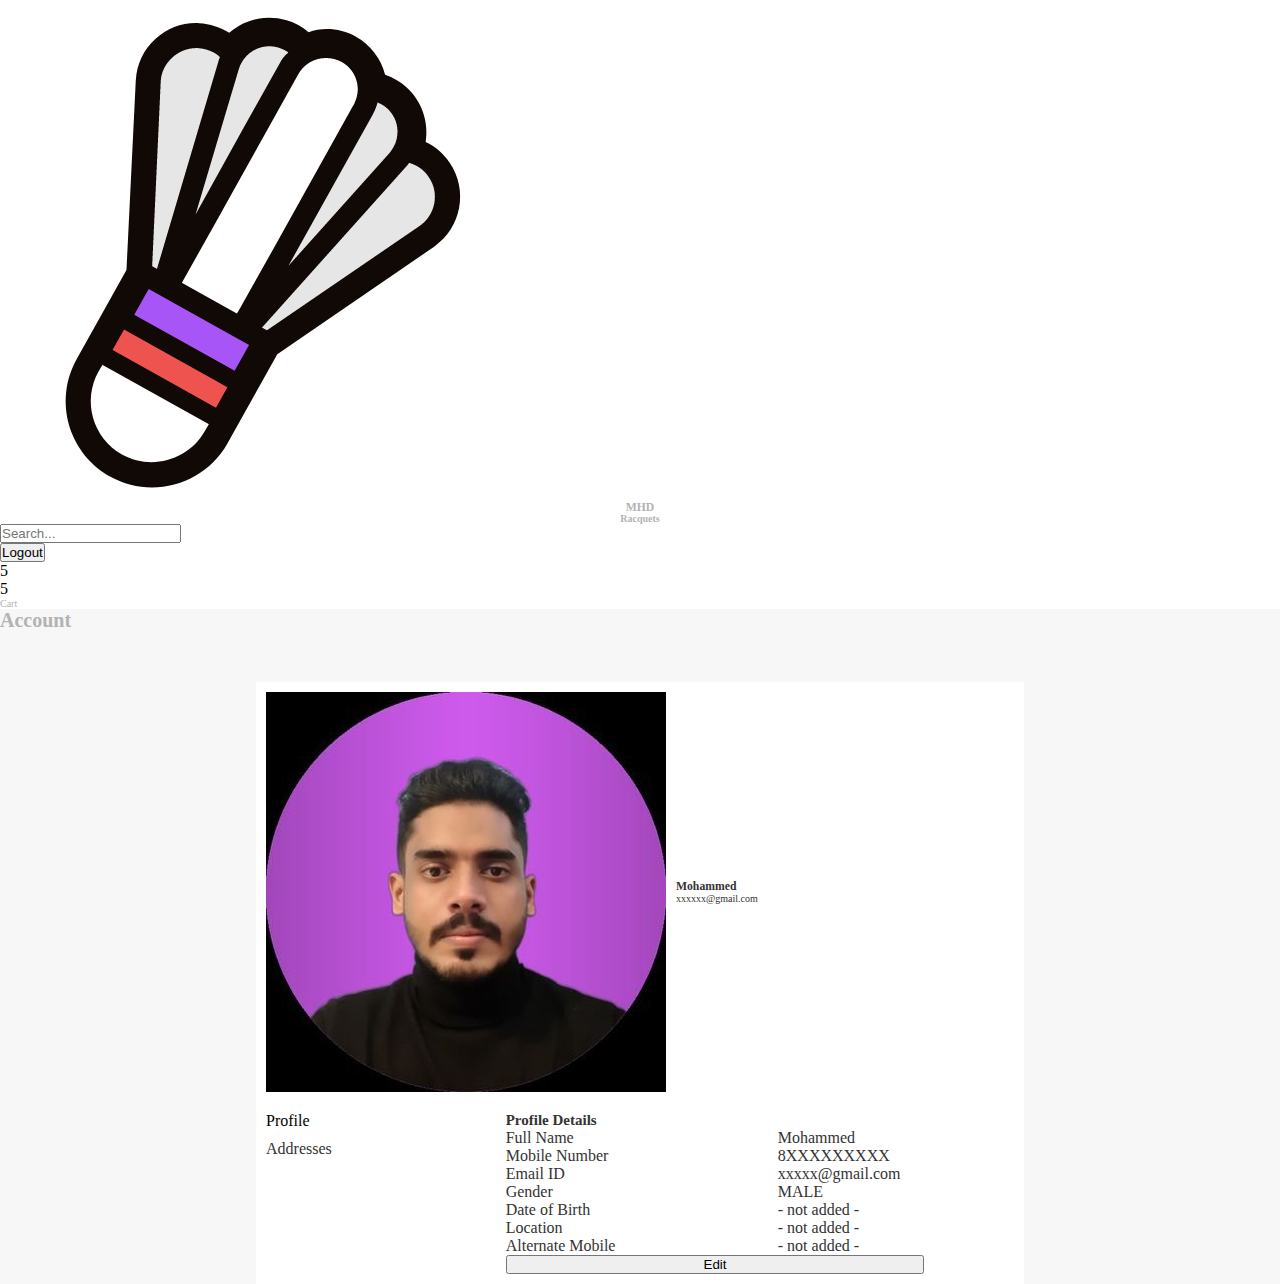
<file: Profile Page/profile.html>
<!DOCTYPE html>
<html lang="en">

<head>
    <meta charset="UTF-8">
    <meta http-equiv="X-UA-Compatible" content="IE=edge">
    <meta name="viewport" content="width=device-width, initial-scale=1.0">
    <title>Profile</title>
    <link rel="stylesheet" href="https://use.fontawesome.com/releases/v5.15.4/css/all.css"
        integrity="sha384-DyZ88mC6Up2uqS4h/KRgHuoeGwBcD4Ng9SiP4dIRy0EXTlnuz47vAwmeGwVChigm" crossorigin="anonymous">
        <link rel="stylesheet" href="https://mhd-ui-dev.netlify.app/main.css">
    <link rel="stylesheet" href="../main.css">
    <link rel="stylesheet" href="../Navbar/navbar.css">
    <link rel="stylesheet" href="profile.css">
</head>

<body>
    <nav class="nav-bar bg-white">
        <div class="hamburger-icon">
            <i class="fas fa-bars"></i>
        </div>
        <div class="nav-brand">
             <img src="/Images/MHD (3).png">
             <div class="nav-brand-typography">
                <h3 class="grey">MHD</h3>
                <h4 class="grey">Racquets</h4>     
            </div>
        </div>
        <div class="search-bar">
            <i class="fas fa-search grey"></i>
            <input type="text" placeholder="Search...">
        </div>
        <div class="nav-links">
          <ul>
            <li><button class="btn btn-primary">Logout</button></li>
            <li>
                <div class="badge">
                    <i class="far fa-heart grey bg-none"></i>
                    <div class="badge-number"><span>5</span></div>
                 </div>
            </li>
            <li>
                <div class="display-flex align-items">
                    <div class="badge">
                        <i class="fas fa-shopping-cart bg-none grey"></i>
                        <div class="badge-number"><span>5</span></div>
                     </div>
                     <p class="bg-none grey">Cart</p>
                </div>
            </li>
          </ul>
        </div>
        
    </nav>
    <h1 class="centered-text grey">Account</h1>
    <main class="profile-container">

        <div class="profile-header">
            <div class="user-header">
                <img src="../Images/mhd-dp.jpeg" alt="avatar" class="avatar avatar-lg">
                <div class="user-header-info">
                    <h3 class="charcaol">Mohammed</h3>
                    <p class="charcaol">xxxxxx@gmail.com</p>
                </div>
            </div>
        </div>
        <div class="profile-aside">
            <div class="profile-tabs">
                <span class="tab-item charcaol active"><a href="">Profile</a></span>
                <span class="tab-item charcaol"><a href="">Addresses</a></span>
            </div>
        </div>
        <div class="profile-main">
           
            <div id="profile-overview">
                <h2 class="charcaol">Profile Details</h2>
                <div class="profile-overview-item"><span>Full Name </span><span>Mohammed</span></div>
                <div class="profile-overview-item"><span>Mobile Number</span> <span>8XXXXXXXXX</span></div>
                <div class="profile-overview-item"><span>Email ID</span> <span>xxxxx@gmail.com</span></div>
                <div class="profile-overview-item"><span>Gender</span> <span>MALE</span></div>
                <div class="profile-overview-item"><span>Date of Birth</span> <span>- not added -</span></div>
                <div class="profile-overview-item"><span>Location</span> <span>- not added -</span></div>
                <div class="profile-overview-item"><span>Alternate Mobile</span> <span>- not added -</span></div>
                <button class="btn btn-primary">Edit</button>
            </div>
        </div>
    </main>
</body>

</html>
</file>
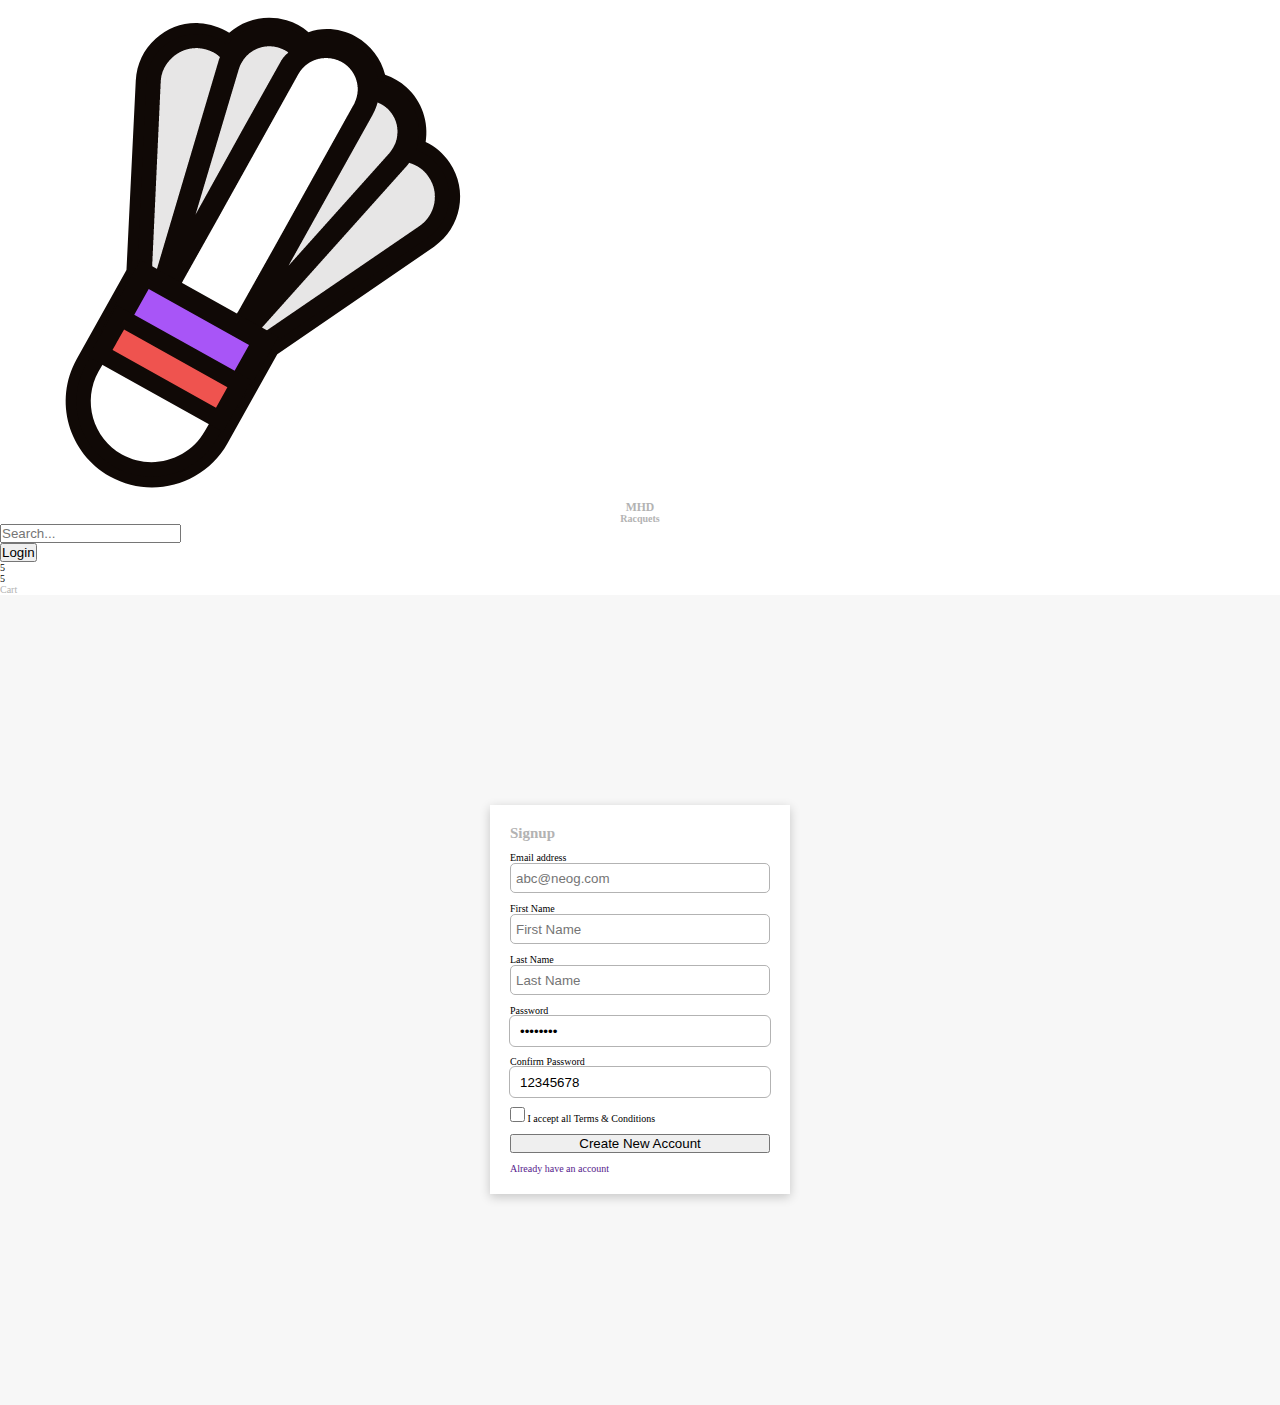
<file: Signup Page/signup.html>
<!DOCTYPE html>
<html lang="en">
<head>
    <meta charset="UTF-8">
    <meta http-equiv="X-UA-Compatible" content="IE=edge">
    <meta name="viewport" content="width=device-width, initial-scale=1.0">
    <title>SignUp</title>
    <link rel="stylesheet" href="https://use.fontawesome.com/releases/v5.15.4/css/all.css"
    integrity="sha384-DyZ88mC6Up2uqS4h/KRgHuoeGwBcD4Ng9SiP4dIRy0EXTlnuz47vAwmeGwVChigm" crossorigin="anonymous">
    <link rel="stylesheet" href="https://mhd-ui-dev.netlify.app/main.css">
    <link rel="stylesheet" href="../main.css">
    <link rel="stylesheet" href="../Navbar/navbar.css">
    <link rel="stylesheet" href="../Login Page/login.css">
    <link rel="stylesheet" href="signup.css">
</head>
<body>
    <nav class="nav-bar bg-white">
        <div class="hamburger-icon">
            <i class="fas fa-bars"></i>
        </div>
        <div class="nav-brand">
             <img src="/Images/MHD (3).png">
             <div class="nav-brand-typography">
                <h3 class="grey">MHD</h3>
                <h4 class="grey">Racquets</h4>     
            </div>
        </div>
        <div class="search-bar">
            <i class="fas fa-search grey"></i>
            <input type="text" placeholder="Search...">
        </div>
        <div class="nav-links">
          <ul>
            <li><button class="btn btn-primary">Login</button></li>
            <li>
                <div class="badge">
                    <i class="far fa-heart grey bg-none"></i>
                    <div class="badge-number"><span>5</span></div>
                 </div>
            </li>
            <li>
                <div class="display-flex align-items">
                    <div class="badge">
                        <i class="fas fa-shopping-cart bg-none grey"></i>
                        <div class="badge-number"><span>5</span></div>
                     </div>
                     <p class="bg-none grey">Cart</p>
                </div>
            </li>
          </ul>
        </div>
        
    </nav>
    <main class="login-container">
        <div class="login-form-container bg-white ">
            <h2 class="centered-text grey">Signup</h2>
            <form action="" class="login-form">
                <label for="email">Email address 
                    <br> <input id="email" name="email" type="email" placeholder="abc@neog.com">
                </label>
                <label for="fname">First Name 
                    <br> <input id="fname" name="fname" type="text" placeholder="First Name">
                </label>
                <label for="lname">Last Name 
                    <br> <input id="lname" name="lname" type="text" placeholder="Last Name">
                </label>
                
                <label for="password">Password
                    <div id="password" class="password">
                        <input type="password" value="12345678">
                        <i class="fas fa-eye"></i>
                    </div>
                </label>
                <label  for="password">Confirm Password
                    <div class="password">
                        <input type="text" value="12345678">
                        <i class="fas fa-eye-slash"></i>
                    </div>
                </label>
                
                <div>
                    <label for="accept-condition"><input id="accept-condition" type="checkbox"> I accept all Terms & Conditions</label>
                    
                </div>
                <button class="btn btn-primary">Create New Account</button>
                <div>
                    <p class="centered-text"><a href="">Already have an account <i class="fas fa-chevron-right"></i></a></p>
                </div>
            </form>
        </div>
    </main>
</body>
</html>
</file>
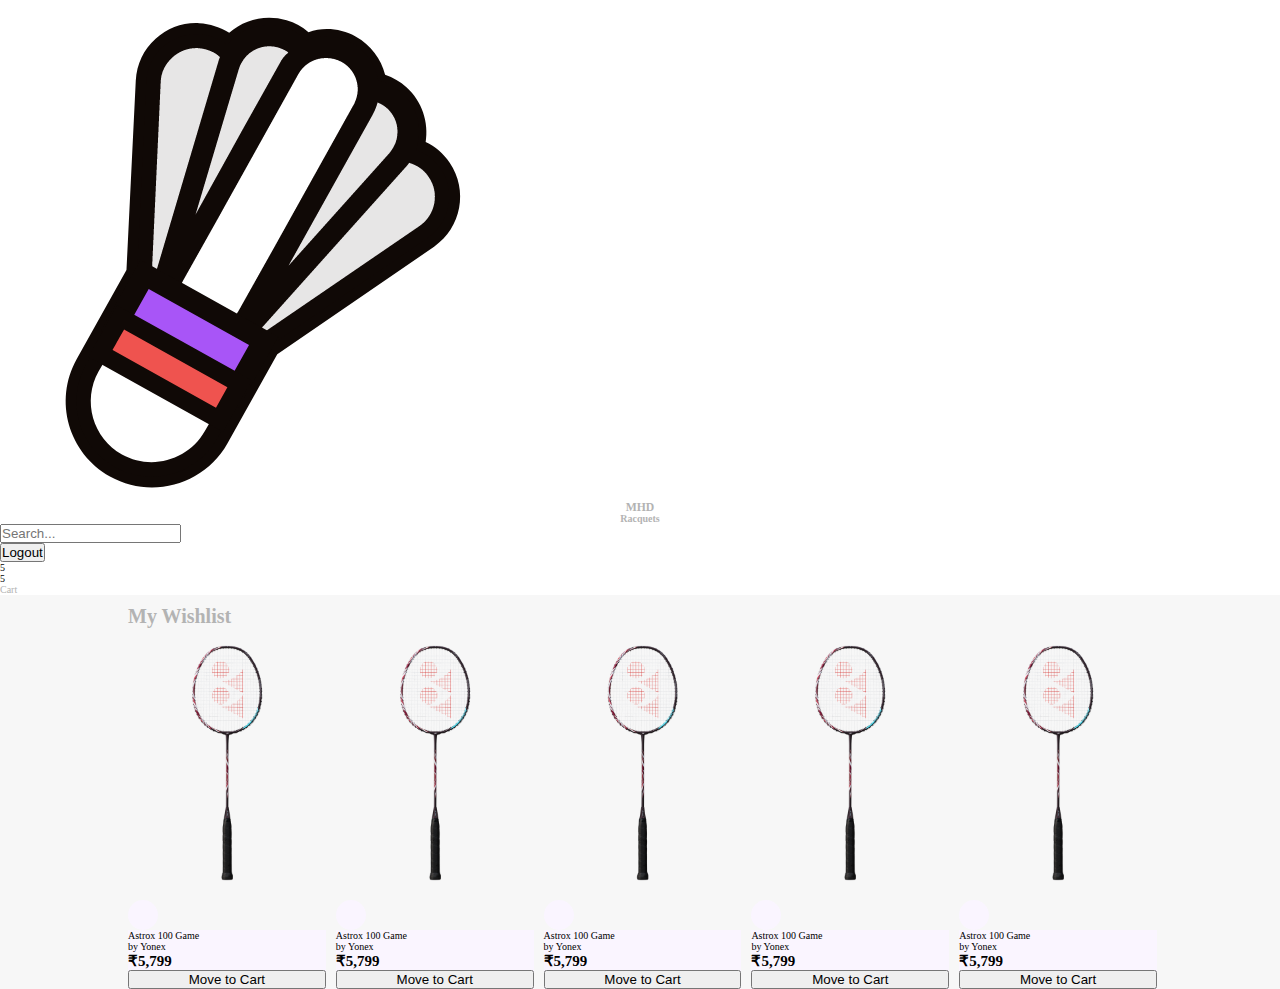
<file: Wishlist Page/wishlist.html>
<!DOCTYPE html>
<html lang="en">
<head>
    <meta charset="UTF-8">
    <meta http-equiv="X-UA-Compatible" content="IE=edge">
    <meta name="viewport" content="width=device-width, initial-scale=1.0">
    <title>Wishlist</title>
    <link rel="stylesheet" href="https://use.fontawesome.com/releases/v5.15.4/css/all.css"
    integrity="sha384-DyZ88mC6Up2uqS4h/KRgHuoeGwBcD4Ng9SiP4dIRy0EXTlnuz47vAwmeGwVChigm" crossorigin="anonymous">
    <link rel="stylesheet" href="https://mhd-ui-dev.netlify.app/main.css">
    <link rel="stylesheet" href="../main.css">
    <link rel="stylesheet" href="../Product Card/product-card.css">
    <link rel="stylesheet" href="../Product Card Landscape/product-card-landscape.css">
    <link rel="stylesheet" href="../Navbar/navbar.css">
    <link rel="stylesheet" href="wishlist.css">
</head>
<body>
    <nav class="nav-bar bg-white">
        <div class="hamburger-icon">
            <i class="fas fa-bars"></i>
        </div>
        <div class="nav-brand">
             <img src="/Images/MHD (3).png">
             <div class="nav-brand-typography">
                <h3 class="grey">MHD</h3>
                <h4 class="grey">Racquets</h4>     
            </div>
        </div>
        <div class="search-bar">
            <i class="fas fa-search grey"></i>
            <input type="text" placeholder="Search...">
        </div>
        <div class="nav-links">
          <ul>
            <li><button class="btn btn-primary">Logout</button></li>
            <li>
                <div class="badge">
                    <i class="far fa-heart grey bg-none"></i>
                    <div class="badge-number"><span>5</span></div>
                 </div>
            </li>
            <li>
                <div class="display-flex align-items">
                    <div class="badge">
                        <i class="fas fa-shopping-cart bg-none grey"></i>
                        <div class="badge-number"><span>5</span></div>
                     </div>
                     <p class="bg-none grey">Cart</p>
                </div>
            </li>
          </ul>
        </div>
        
    </nav>
    <main>
        <h1 class="centered-text grey">My Wishlist</h1>
        <div class="wishlist-container">
            <div class="card-container product-container">
                <div class="card-image-basic product-image relative-pos">
                    <img src="../Images/astrox100game.png" alt="astrox 100 game" />
                    <span class="btn-dismiss"><i class="fas fa-heart  wishlist-active"></i></span>
                </div>
                <div class="card-heading bg-purple-50">
                    <div class="padding-l-r-16-b-5 heading bg-purple-50">Astrox 100 Game</div>
                    <div class="padding-l-r-16-b-5 sub-heading bg-purple-50">by Yonex
                    </div>
                </div>
                <div class="product-price padding-l-r-16-b-5  bg-purple-50">
                    <h2>₹5,799</h2>
                </div>
                <div class="card-footer-basic product-card-footer fluid-x bg-purple-50">
                    <button class="btn btn-primary">Move to Cart</button>
                </div>
            </div>
            <div class="card-container product-container">
                <div class="card-image-basic product-image relative-pos">
                    <img src="../Images/astrox100game.png" alt="astrox 100 game" />
                    <span class="btn-dismiss"><i class="fas fa-heart  wishlist-active"></i></span>
                </div>
                <div class="card-heading bg-purple-50">
                    <div class="padding-l-r-16-b-5 heading bg-purple-50">Astrox 100 Game</div>
                    <div class="padding-l-r-16-b-5 sub-heading bg-purple-50">by Yonex
                    </div>
                </div>
                <div class="product-price padding-l-r-16-b-5  bg-purple-50">
                    <h2>₹5,799</h2>
                </div>
                <div class="card-footer-basic product-card-footer fluid-x bg-purple-50">
                    <button class="btn btn-primary">Move to Cart</button>
                </div>
            </div>
            <div class="card-container product-container">
                <div class="card-image-basic product-image relative-pos">
                    <img src="../Images/astrox100game.png" alt="astrox 100 game" />
                    <span class="btn-dismiss"><i class="fas fa-heart  wishlist-active"></i></span>
                </div>
                <div class="card-heading bg-purple-50">
                    <div class="padding-l-r-16-b-5 heading bg-purple-50">Astrox 100 Game</div>
                    <div class="padding-l-r-16-b-5 sub-heading bg-purple-50">by Yonex
                    </div>
                </div>
                <div class="product-price padding-l-r-16-b-5  bg-purple-50">
                    <h2>₹5,799</h2>
                </div>
                <div class="card-footer-basic product-card-footer fluid-x bg-purple-50">
                    <button class="btn btn-primary">Move to Cart</button>
                </div>
            </div>
            <div class="card-container product-container">
                <div class="card-image-basic product-image relative-pos">
                    <img src="../Images/astrox100game.png" alt="astrox 100 game" />
                    <span class="btn-dismiss"><i class="fas fa-heart  wishlist-active"></i></span>
                </div>
                <div class="card-heading bg-purple-50">
                    <div class="padding-l-r-16-b-5 heading bg-purple-50">Astrox 100 Game</div>
                    <div class="padding-l-r-16-b-5 sub-heading bg-purple-50">by Yonex
                    </div>
                </div>
                <div class="product-price padding-l-r-16-b-5  bg-purple-50">
                    <h2>₹5,799</h2>
                </div>
                <div class="card-footer-basic product-card-footer fluid-x bg-purple-50">
                    <button class="btn btn-primary">Move to Cart</button>
                </div>
            </div>
            <div class="card-container product-container">
                <div class="card-image-basic product-image relative-pos">
                    <img src="../Images/astrox100game.png" alt="astrox 100 game" />
                    <span class="btn-dismiss"><i class="fas fa-heart  wishlist-active"></i></span>
                </div>
                <div class="card-heading bg-purple-50">
                    <div class="padding-l-r-16-b-5 heading bg-purple-50">Astrox 100 Game</div>
                    <div class="padding-l-r-16-b-5 sub-heading bg-purple-50">by Yonex
                    </div>
                </div>
                <div class="product-price padding-l-r-16-b-5  bg-purple-50">
                    <h2>₹5,799</h2>
                </div>
                <div class="card-footer-basic product-card-footer fluid-x bg-purple-50">
                    <button class="btn btn-primary">Move to Cart</button>
                </div>
            </div>
        </div>

    </main>
</body>
</html>
</file>
<file: main.css>
:root{
    --half-white:#f7f7f7;
    --gray-70:#b3b3b3;
    --white:#fff;
    --purple-50:#faf5ff;
    --red:#f91a1c;
    --charcoal:#333333;
    --blue-outline:#0075ff;
}

.grey{
    color: var(--gray-70);
}

.bg-purple-50{
    background: var(--purple-50);
}
</file>
<file: index.css>
html{
    font-size: 62.5%;
}
body{
    background-color: var(--half-white);
   
}
.index-container{
    height: 80vh;
    display: flex;
    flex-direction: column;
    justify-content: center;
    align-items: center;
    
}
ol{
    background: var(--white);
    border: 1px solid var(--purple-700);
    padding:0 3rem;
    width: 20rem;
}
ol li{
    margin: 5px 0;
    padding: 5px;
}
ol li:hover{
    box-shadow: 0 3px 10px rgb(0 0 0 /0.2);
}
ol a{
    text-decoration: none;
    font-size: 1.6rem;
    color: var(--charcoal);
}

@media only screen and (max-width:900px){
    html{
        font-size: 50%;
    }
}
</file>
<file: Navbar/navbar.css>
*{
    margin: 0;
    padding: 0;
    box-sizing: border-box;
}
html{
    font-size: 62.5%;
}
body{
    background: var(--half-white);
    height: 100vh;
}
.nav-brand-typography{
    display: flex;
    flex-direction: column;
    align-items: center;
    line-height:1;

}
.search-bar{
    display: flex;
    flex-flow: row nowrap;
}
.grey{
    color:var(--gray-70)
}
.bg-none{
    background: none;
}

.bg-white{
    background: var(--white);
}
.hamburger-icon i{
    font-size: 1.6rem;
}
.hamburger-icon{
    display: none;
}
@media only screen and (max-width:900px){
    .search-bar{
        width: 20rem;
    }
}
@media only screen and (max-width:600px){
    html{
        font-size: 50%;
    }
    .nav-bar{
        justify-content: space-between;
    }
    .search-bar{
        display: none;
    }
    .nav-links{
        display: none;
    }
    .hamburger-icon{
        display: block;
    }
}
</file>
<file: Profile Page/profile.css>
span{
    font-size: 1.6rem;
}
.charcaol{
    color: var(--charcoal);
}
.profile-container{
    width: 60%;
    margin: 5rem auto;
    height: 50rem;
    display: grid;
    grid-template-columns: 15rem 1fr;
    grid-template-rows: auto 1fr;
    grid-template-areas: "header header"
                         "aside  main";
}
.profile-header{
    grid-area: header;
    border:1px solid var(--purple-700);
    padding: 1rem;
    background: var(--white);
}
.profile-aside{
    grid-area:aside;
    border:1px solid var(--purple-700);
    background: var(--white);
    padding: 1rem;
    border-top: none;
    
}
.profile-main{
    grid-area: main;
    border:1px solid var(--purple-700);
    border-top: none;
    border-left: none;
    padding: 1rem;
    background: var(--white);
}
.user-header{
    display: flex;
    gap: 1rem;
    align-items: center;
}

.bg-purple{
    background: var(--purple-50);
}
.charcoal{
    color: var(--charcoal);
}
/* profile tabs */
.profile-tabs{
    display: flex;
    gap: 1rem;
    flex-direction: column;
}

.tab-item a{
    text-decoration: none;
    color: inherit;
}
#profile-overview{
    height: 100%;
    width: 70%;
    margin: 0 auto;
    display: flex;
    flex-direction: column;
    justify-content: space-between;

}
#profile-overview h2{
    margin-top: 0;
    padding-top: 0;
}
.profile-overview-item{
    display: flex;
}
.profile-overview-item>*{
    color: var(--charcoal);
}
.profile-overview-item span:nth-child(1){
    width: 65%;  
}
.profile-overview-item span:nth-child(2){
    width: 35%;  
}

.active{
    color: var(--purple-700);
}

@media only screen and (max-width:900px){
    .profile-container{
        width: 90%;
        margin: 5rem auto;
        height: 50rem;
        display: grid;
        grid-template-columns: 1fr;
        grid-template-rows: auto 1fr;
        grid-template-areas: "header"
                             "main";
    }
    .profile-aside{
        display: none;
    }
    .profile-main{
        border-left: 1px solid var(--purple-700);
    }
}
@media only screen and (max-width:600px){
    html{
        font-size: 50%;
    }
}
</file>
<file: Address Page/address.css>
html{
    font-size:62.5%
}
.address-list-container{
    height: 100%;
    width: 100%;
    background: var(--white);
    border:1px solid var(--purple-700);
    border-left: none;
    border-top: none;
    padding: 1rem;
}

.address-list-header{
    display: flex;
    justify-content: space-between;
}
.address-card{
    box-shadow: 0 3px 10px rgb(0 0 0 /0.2);
    padding: 1rem;
}
.address-card>p{
    color: var(--charcoal);
    font-weight: 300;
    font-size: 1.2rem;
}
.fluid-x{
    padding:1rem 0 ;
}
.fluid-x .btn{
    flex-grow: 1;

}

@media only screen and (max-width:600px){
    html{
        font-size: 50%;
    }

    .address-list-container{
      
        border:1px solid var(--purple-700);
        border-top: none;
    }
}
</file>
<file: Product Card Landscape/product-card-landscape.css>
*{
    margin: 0;
    padding: 0;
}
html{
    font-size:62.5%
}

body{
    background: var(--half-white);
    height: 100vh;
}

.product-landscape-container{
    width: 50rem;
    display: flex;
    flex-direction: row;
    align-items: center;
}
.product-landscape-image{
    border-top-right-radius: 0;
}
.product-landscape-image img{
    height: 27rem;
    width: 20rem;
}
.product-landscape-body{
    display: flex;
    flex-direction: column;
    justify-content: space-between;
    height: 27rem;
    flex-grow: 1;
    padding: 1rem;
}
.fluid-y{
    display: flex;
    flex-direction: column;
    gap: 1rem;
}
</file>
<file: Cart Page/cart.css>
*{
    margin: 0;
    padding: 0;
}
html{
    font-size:62.5%
}
span{
    font-size: 1.6rem;
}
body{
    background: var(--half-white);
    height: 100vh;
}

main{
    width: 70%;
    margin: 1rem auto;
}

.cart-container{
    display: flex;
    justify-content: space-between;
    
}
.fluid-y{
    align-items: stretch;
}
.cart-summary-container{
    border:1px solid var(--purple-700);
    border-radius: 1rem;
    background: var(--white);
    padding: 1rem;
    width: 30rem;
    display: flex;
    flex-direction: column;
    gap:1rem;
}
.total-summary{
    display: flex;
    flex-direction: column;
    gap: 1rem;
}
.total-summary>div{
    display: flex;
    justify-content: space-between;
    
}

.btn-qty{
    border-radius: 50%;
    height: 2rem;
    width: 2rem;
    border: 1px solid var(--black);
    background: var(--white);
    cursor: pointer;
}
#qty-input{
    width: 2.5rem;
    text-align: center;
}
#qty-input::-webkit-inner-spin-button {
    -webkit-appearance: none;
    margin: 0;
  }

@media only screen and (max-width:800px) {

    .cart-container{
        flex-direction: column;
        align-items: center;
    }
    .cart-container>*{
        width: 100%;
    }
}

@media only screen and (max-width:600px) {
    html{
        font-size: 50%;
    }

}
</file>
<file: Filters/filter.css>
*{
    padding: 0;
    margin: 0;
}
span{
    font-size: 1.2rem;
}
body{
    background: var(--half-white);
}
html{
    font-size: 62.5%;
}

aside{
    width: 25rem;
    padding: 1rem;
    height: 100vh;
    background: var(--white);
    display: flex;
    flex-direction: column;
    gap: 2rem;
}

.display-flex{
    display: flex;
    align-items: center;
    justify-content: space-between;
}
.flex-y{
    flex-direction: column;
}
.price-range{
    display: flex;
    justify-content: space-between;
    align-items: center;
}
.price-range>span::after{
    content: '\007C';
    position: absolute;
    bottom: -12px;
    right: 2px;
}
.range-wrap{
    margin-top: 1rem;
}

.filter-flex-y{
    display: flex;
    flex-direction: column;
    gap: 5px;
    justify-content: space-between;
    align-items: flex-start;    
}
.position-relative{
    position: relative;
}
</file>
<file: Home/home.css>
html{
    font-size: 62.5%;
}
img{
    max-inline-size: 100%;
}
.home-container{
    display: grid;
    grid-template-rows: auto 1fr;
    gap: 1rem;
    grid-template-areas: "nav"
                        "main";
    height: 100vh;
}
nav{
    grid-area: nav;
}
main{
    grid-area: main;
    overflow-y: scroll;
    width: 80%;
    margin:0 auto;
}

main::-webkit-scrollbar {
    display: none;
}
.hero-container{
    width: 100%;
    position: relative;
}

.featured-categories{
    display: flex;
    gap: 1rem;
}
.featured-item {
    display: flex;
    flex-direction: column;
    align-items: center;
    border: 1px solid var(--purple-700);
    border-radius: 1rem;
    background: var(--white);
    width: 25rem;
    height: 30rem;
}
.featured-item img{
    height: 25rem;
    width: 20rem;
}

.hero-heading{
    position: absolute;
    display: inline-block;
    height: 3.2rem;
    text-align: center;
    top: -20rem;
    bottom: 0;
    left:0;
    right: 0;
    margin: auto;
    color: var(--gray-70);
}
.new-arrival-container{
    width: 100%;
    display: flex;
    justify-content: space-between;
    gap: 2rem;
}
.new-arrival-container>*{
    border:1px solid var(--purple-700)
}
.card-width-40{
    width: 40%;
}
.fluid-x{
    justify-content: flex-end;
}
.grey{
    color : var(--gray-70)
}

.bg-purple-50{
    background-color: var(--purple-50)
}
.padding-1rem{
    padding: 1rem;
}

@media only screen and (max-width:900px) {
    html{
        font-size: 50%;
    }
    .new-arrival-container{
        flex-direction: column;
    }
    .new-arrival-container .card-container{
        width: 100%;
    }
    .featured-categories{
        flex-direction: column;
        align-items: center;
    }
    .featured-item{
        width: 40rem;
    }

}
</file>
<file: Login Page/login.css>
.login-container{
    height: 90vh;
    display: flex;
    justify-content: center;
    align-items: center;
}
.login-form-container{
    width: 30rem;
    padding: 2rem;
    box-shadow: 0 3px 10px rgb(0 0 0 / 0.2);
}
.login-form-container,.login-form{
    display: flex;
    flex-direction: column;
    gap: 1rem;
    justify-content: space-between;
    
}

form input{
    height: 3rem;
    width: 100%;
    padding: 0 5px;
    border:1px solid var(--gray-70);
    border-radius: 5px;
}
#remember-me{
    height:1.5rem;
    width: 1.5rem;
    padding: 0;
}
.remember-me-container{
    display: flex;
    justify-content: space-between;
    align-items:center;
}
a{
    text-decoration: none;
}
@media only screen and (max-width:600px) {
    html{
        font-size: 50%;
    }
    .login-form-container{
        width: 40rem;
    }
}
</file>
<file: Product Card/product-card.css>
body{
    background: var(--half-white);
    height: 100vh;
}

.product-container{
    width: 20rem;
}

.product-image img{
    height: 27rem;
} 

.fluid-x{
    justify-content: center;
}
.product-card-footer .btn{
    width: 100%;
}
.btn-dismiss i:hover{
    color: var(--red);
}
.btn-dismiss{
    display: flex;
    justify-content: center;
    align-items: center;
    background-color: var(--purple-50);
    border-radius: 50%;
    width: 3rem;
    height: 3rem;
    text-align: center;  
}

.display-flex{
    gap:1rem
}
.wishlist-active{
    color: var(--red);
}
</file>
<file: Product Page/product-page.css>
*{
    padding: 0;
    margin: 0;
}

html{
    overflow: hidden;
}
body{
    background: var(--half-white);
    
}
.product-page-container{
    height: 100%;
    display: grid;
    grid-template-rows: auto 1fr;
    grid-template-columns: 28rem 1fr;
    grid-template-areas: "nav nav"
                        "aside main";
}

nav{
    grid-area: nav;
}

aside{
    grid-area: aside;
}

main{
    grid-area:main;
    overflow-y: scroll;
    height: 85%;
    display: flex;
    flex-flow: row wrap;
    gap: 2rem;
    padding: 1rem;
}
</file>
<file: Signup Page/signup.css>
#accept-condition{
    height: 1.5rem;
    width: 1.5rem;
}

.password{
    display: flex;
    align-items: center;
    gap: 5px;
    outline: 1px solid var(--gray-70);
    border-radius: 5px;
    padding: 0 5px;
}
.password input{
    border: none;
}
.password input:focus{
    outline: none;
}
.password:focus-within{
    outline: 2px solid var(--blue-outline);
}
</file>
<file: Wishlist Page/wishlist.css>
main{
    margin:1rem auto;
    width: 80%;
}
.wishlist-container{
    display: flex;
    gap: 1rem;
}

.display-none{
    display: none;
}

@media only screen and (max-width:900px) {
    .wishlist-container{
        flex-wrap: wrap;
        align-items: center;
        justify-content: center;
    }
}

@media only screen and (max-width:600px) {
    html{
        font-size: 50%;
    }
}
</file>
